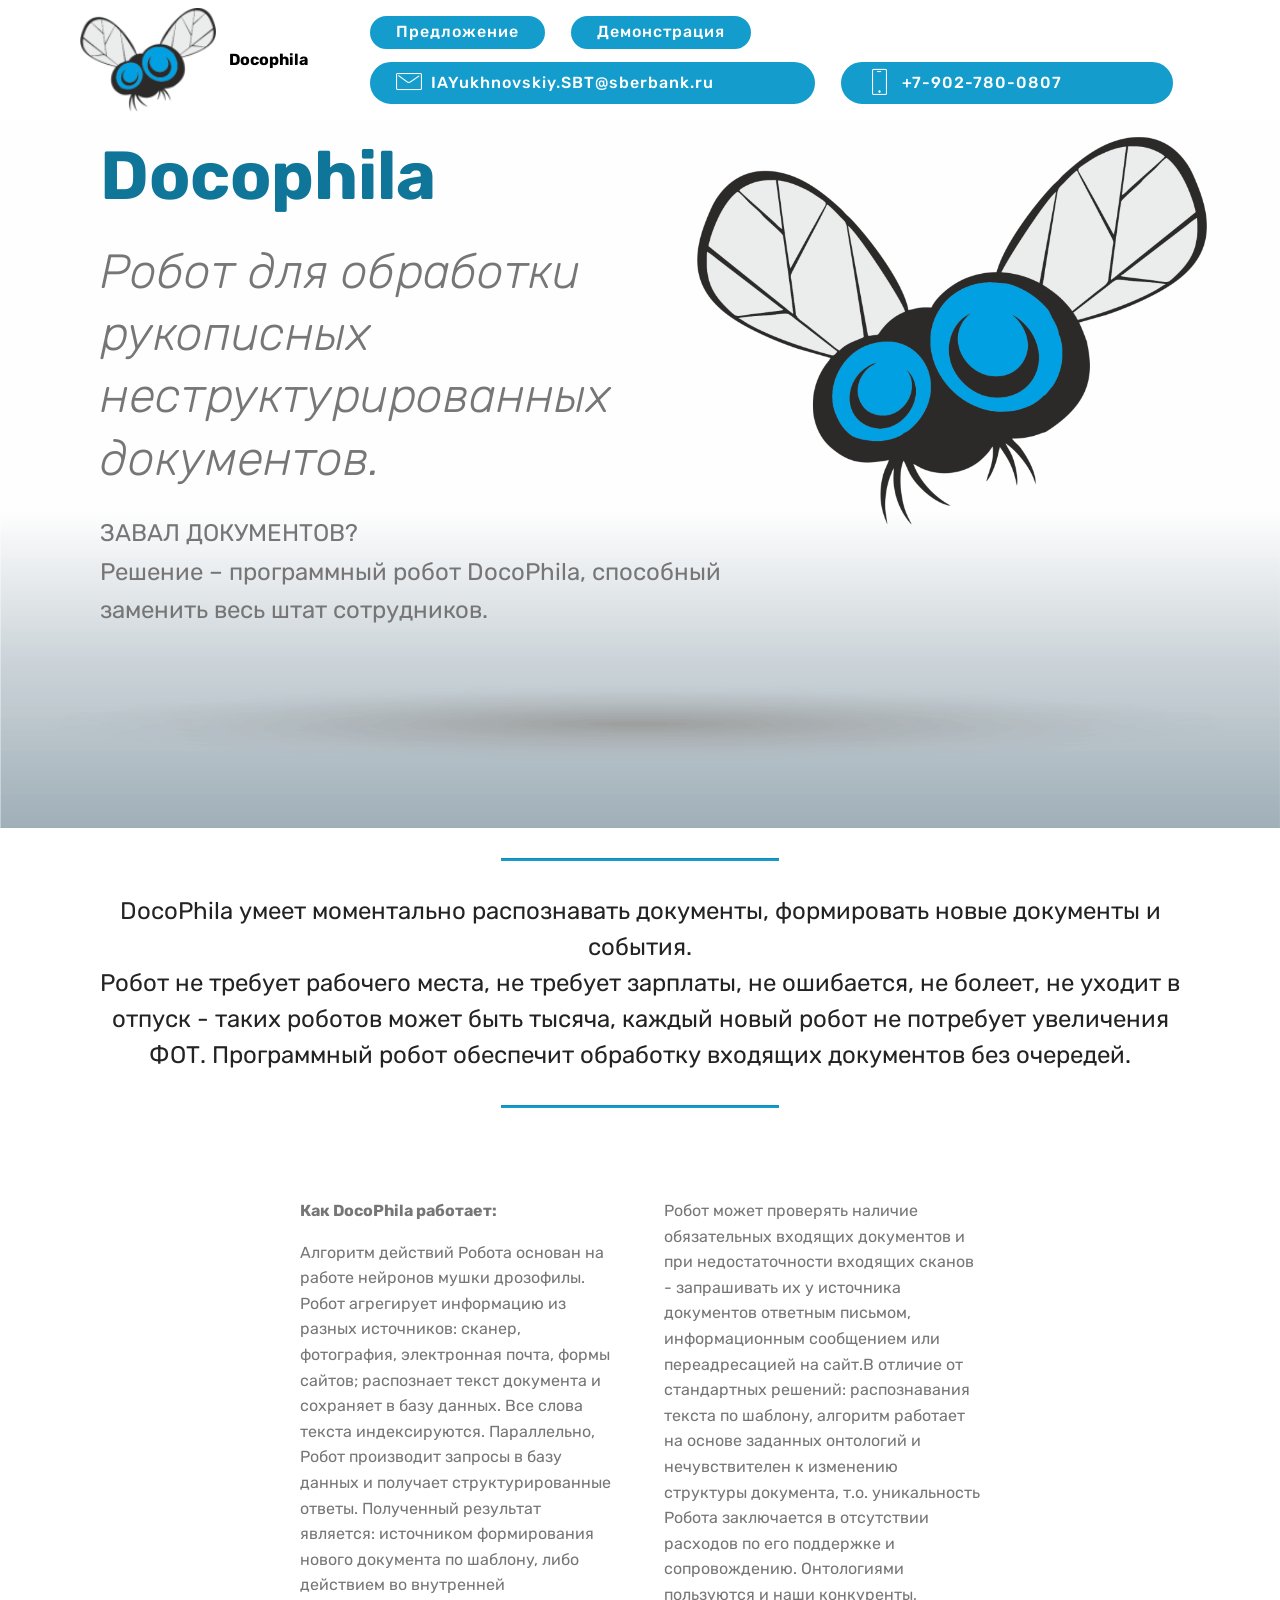
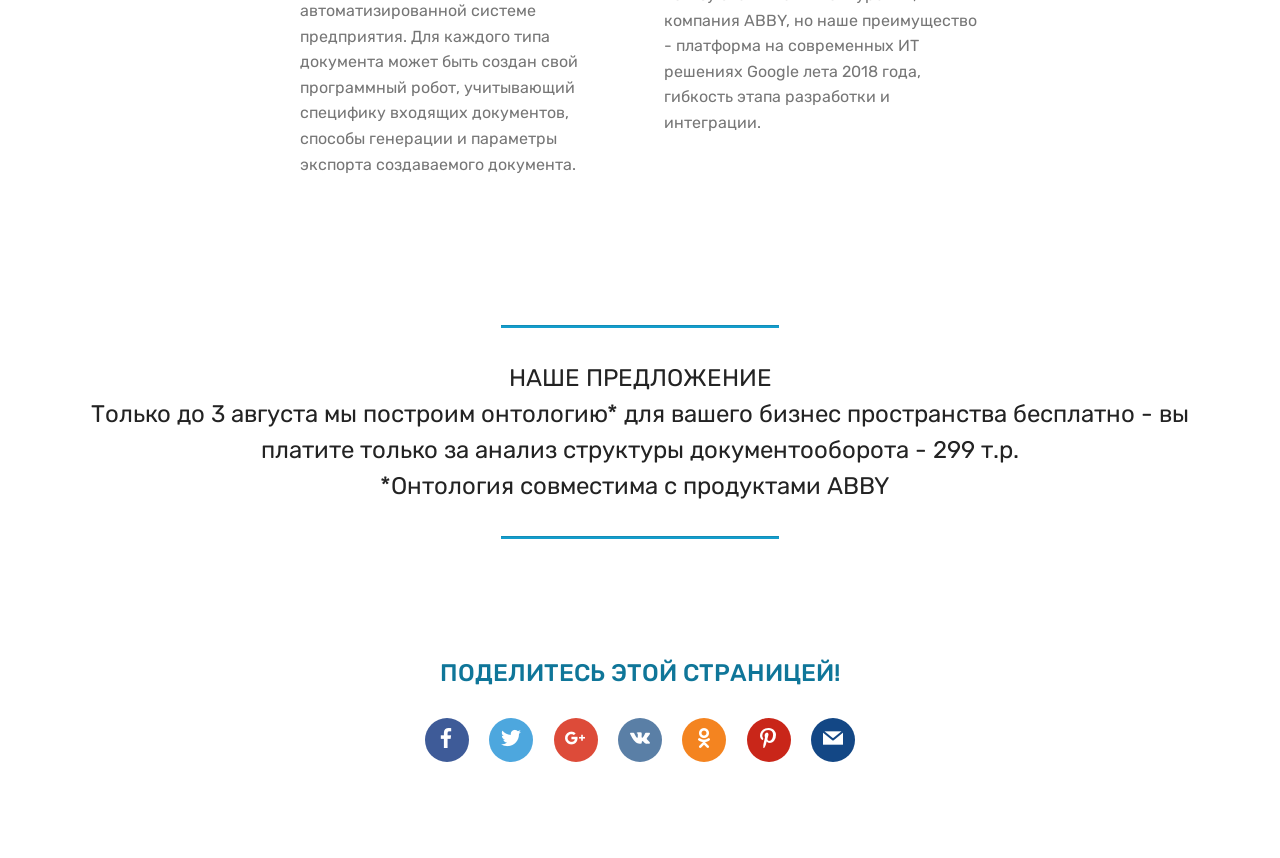
<file: docophila/site/target/classes/public/index.html>
<!DOCTYPE html>
<html >
<head>
  <!-- Site made with Mobirise Website Builder v4.7.2, https://mobirise.com -->
  <meta charset="UTF-8">
  <meta http-equiv="X-UA-Compatible" content="IE=edge">
  <meta name="generator" content="Mobirise v4.7.2, mobirise.com">
  <meta name="viewport" content="width=device-width, initial-scale=1, minimum-scale=1">
  <link rel="shortcut icon" href="assets/images/fly-128x105.png" type="image/x-icon">
  <meta name="description" content="">
  <title>docophila</title>
  <link rel="stylesheet" href="assets/web/assets/mobirise-icons/mobirise-icons.css">
  <link rel="stylesheet" href="assets/tether/tether.min.css">
  <link rel="stylesheet" href="assets/bootstrap/css/bootstrap.min.css">
  <link rel="stylesheet" href="assets/bootstrap/css/bootstrap-grid.min.css">
  <link rel="stylesheet" href="assets/bootstrap/css/bootstrap-reboot.min.css">
  <link rel="stylesheet" href="assets/socicon/css/styles.css">
  <link rel="stylesheet" href="assets/dropdown/css/style.css">
  <link rel="stylesheet" href="assets/theme/css/style.css">
  <link rel="stylesheet" href="assets/mobirise/css/mbr-additional.css" type="text/css">
  
  
  
</head>
<body>
  <section class="menu cid-qSGMUW7wk9" once="menu" id="menu2-k">

    

    <nav class="navbar navbar-expand beta-menu navbar-dropdown align-items-center navbar-fixed-top navbar-toggleable-sm">
        <button class="navbar-toggler navbar-toggler-right" type="button" data-toggle="collapse" data-target="#navbarSupportedContent" aria-controls="navbarSupportedContent" aria-expanded="false" aria-label="Toggle navigation">
            <div class="hamburger">
                <span></span>
                <span></span>
                <span></span>
                <span></span>
            </div>
        </button>
        <div class="menu-logo">
            <div class="navbar-brand">
                <span class="navbar-logo">
                    
                        <img src="assets/images/ico-122x93.png" alt="Mobirise" title="" style="height: 6.5rem;">
                    
                </span>
                <span class="navbar-caption-wrap"><a class="navbar-caption text-black display-4" href="http://docophila.ru">
                        Docophila</a></span>
            </div>
        </div>
        <div class="collapse navbar-collapse" id="navbarSupportedContent">
            
            <div class="navbar-buttons mbr-section-btn"><a class="btn btn-sm btn-primary display-4" href="offer.pdf">Предложение</a><a class="btn btn-sm btn-primary display-4" href="/upload.html">Демонстрация</a><a class="btn btn-sm btn-primary display-4" href="tel:+1-234-567-8901"><span class="mbri-letter mbr-iconfont mbr-iconfont-btn"></span>
                    
                    IAYukhnovskiy.SBT@sberbank.ru &nbsp; &nbsp; &nbsp; &nbsp; &nbsp; &nbsp; &nbsp;&nbsp;</a> <a class="btn btn-sm btn-primary display-4" href="tel:+1-234-567-8901">
                    <span class="btn-icon mbri-mobile mbr-iconfont mbr-iconfont-btn">
                    </span>
                    +7-902-780-0807 &nbsp; &nbsp; &nbsp; &nbsp; &nbsp; &nbsp; &nbsp; &nbsp;&nbsp;</a></div>
        </div>
    </nav>
</section>

<section class="engine"><a href="https://mobirise.me/u">bootstrap website templates</a></section><section class="header9 cid-qSGpdKxe6j mbr-parallax-background" id="header9-h">

    

    

    <div class="container">
        <div class="media-container-column mbr-white col-md-8">
            <h1 class="mbr-section-title align-left mbr-bold pb-3 mbr-fonts-style display-1">
                Docophila</h1>
            <h3 class="mbr-section-subtitle align-left mbr-light pb-3 mbr-fonts-style display-2">Робот для обработки рукописных
<div>неструктурированных документов.</div></h3>
            <p class="mbr-text align-left pb-3 mbr-fonts-style display-5">ЗАВАЛ ДОКУМЕНТОВ?
<br>Решение – программный робот DocoPhila, способный заменить весь штат сотрудников.
<br>
<br><br></p>
            
        </div>
    </div>

    
</section>

<section class="mbr-section article content9 cid-qSGLZ9MPCH" id="content9-i">
    
     

    <div class="container">
        <div class="inner-container" style="width: 100%;">
            <hr class="line" style="width: 25%;">
            <div class="section-text align-center mbr-fonts-style display-5">DocoPhila умеет моментально распознавать документы, формировать новые документы и события.<br>
                Робот не требует рабочего места, не требует зарплаты, не ошибается, не болеет, не уходит в отпуск - таких роботов может быть тысяча, каждый новый робот не потребует увеличения ФОТ. Программный робот обеспечит обработку входящих документов без очередей.
            </div>
            <hr class="line" style="width: 25%;">
        </div>
        </div>
</section>

<section class="mbr-section article content3 cid-qSH46M6JRX" id="content3-v">
      
     

    <div class="container">
        <div class="media-container-row">
            <div class="row col-12 col-md-8">
                <div class="col-12 col-md-6 pr-lg-4 mbr-text mbr-fonts-style display-7"><p><strong>Как DocoPhila работает: </strong></p><p> Алгоритм действий Робота основан на работе нейронов мушки дрозофилы. Робот агрегирует информацию из разных источников: сканер, фотография, электронная почта, формы сайтов; распознает текст документа и сохраняет в базу данных. Все слова текста индексируются. Параллельно, Робот производит запросы в базу данных и получает структурированные ответы. Полученный результат является: источником формирования нового документа по шаблону, либо действием во внутренней автоматизированной системе предприятия. Для каждого типа документа может быть создан свой программный робот, учитывающий специфику входящих документов, способы генерации и параметры экспорта создаваемого документа.  </p></div>
                <div class="col-12 col-md-6 pl-lg-4 mbr-text mbr-fonts-style display-7"><p>Робот может проверять наличие обязательных входящих документов и при недостаточности входящих сканов - запрашивать их у источника документов ответным письмом, информационным сообщением или переадресацией на сайт.В отличие от стандартных решений: распознавания текста по шаблону, алгоритм работает на основе заданных онтологий и нечувствителен к изменению структуры документа, т.о. уникальность Робота заключается в отсутствии расходов по его поддержке и сопровождению.
                    Онтологиями пользуются и наши конкуренты, компания ABBY, но наше преимущество - платформа на современных ИТ решениях Google лета 2018 года, гибкость этапа разработки и интеграции.
                </p><p><br></p><p>&nbsp;</p></div>
            </div>
        </div>
    </div>
</section>

<section class="mbr-section article content9 cid-qSGYdA7Hsz" id="content9-t">
    
     

    <div class="container">
        <div class="inner-container" style="width: 100%;">
            <hr class="line" style="width: 25%;">
            <div class="section-text align-center mbr-fonts-style display-5">НАШЕ ПРЕДЛОЖЕНИЕ 
<div>
</div><div>Только до 3 августа мы построим онтологию* для вашего бизнес пространства бесплатно - вы платите только за анализ структуры документооборота - 299 т.р.
</div><div>*Онтология совместима с продуктами ABBY &nbsp;</div></div>
            <hr class="line" style="width: 25%;">
        </div>
        </div>
</section>

<section class="cid-qSGUdto88v" id="social-buttons3-p">
    
    

    

    <div class="container">
        <div class="media-container-row">
            <div class="col-md-8 align-center">
                <h2 class="pb-3 mbr-section-title mbr-fonts-style display-5">
                    ПОДЕЛИТЕСЬ ЭТОЙ СТРАНИЦЕЙ!
                </h2>
                <div>
                    <div class="mbr-social-likes">
                        <span class="btn btn-social socicon-bg-facebook facebook mx-2" title="Поделиться в Facebook">
                            <i class="socicon socicon-facebook"></i>
                        </span>
                        <span class="btn btn-social twitter socicon-bg-twitter mx-2" title="Поделиться в Twitter">
                            <i class="socicon socicon-twitter"></i>
                        </span>
                        <span class="btn btn-social plusone socicon-bg-googleplus mx-2" title="Поделиться в Google+">
                            <i class="socicon socicon-googleplus"></i>
                        </span>
                        <span class="btn btn-social vkontakte socicon-bg-vkontakte mx-2" title="Поделиться в VK">
                            <i class="socicon socicon-vkontakte"></i>
                        </span>
                        <span class="btn btn-social odnoklassniki socicon-bg-odnoklassniki mx-2" title="Поделиться в OK">
                            <i class="socicon socicon-odnoklassniki"></i>
                        </span>
                        <span class="btn btn-social pinterest socicon-bg-pinterest mx-2" title="Поделиться в Pinterest">
                            <i class="socicon socicon-pinterest"></i>
                        </span>
                        <span class="btn btn-social mailru socicon-bg-mail mx-2" title="Поделиться в Mail.ru">
                            <i class="socicon socicon-mail"></i>
                        </span>
                    </div>
                </div>
            </div>
        </div>
    </div>
</section>


  <script src="assets/web/assets/jquery/jquery.min.js"></script>
  <script src="assets/popper/popper.min.js"></script>
  <script src="assets/tether/tether.min.js"></script>
  <script src="assets/bootstrap/js/bootstrap.min.js"></script>
  <script src="assets/smoothscroll/smooth-scroll.js"></script>
  <script src="assets/touchswipe/jquery.touch-swipe.min.js"></script>
  <script src="assets/parallax/jarallax.min.js"></script>
  <script src="assets/sociallikes/social-likes.js"></script>
  <script src="assets/dropdown/js/script.min.js"></script>
  <script src="assets/theme/js/script.js"></script>
  
  
</body>
</html>
</file>
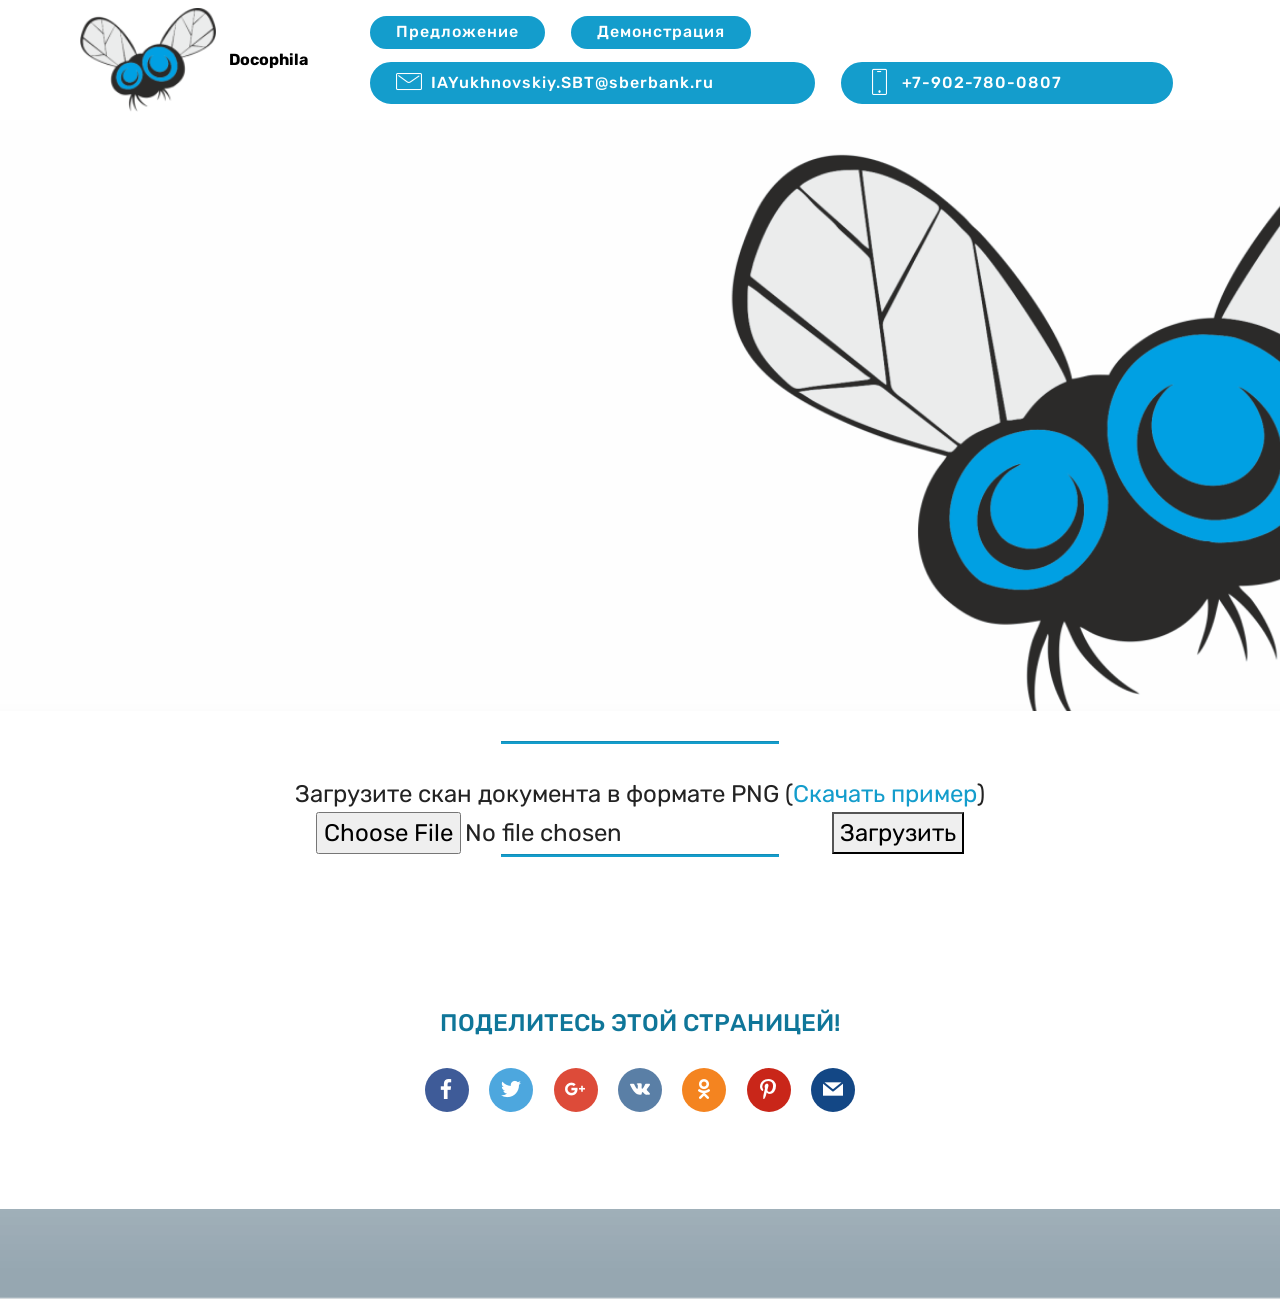
<file: docophila/site/target/classes/public/upload.html>
<!DOCTYPE html>
<html >
<head>
    <!-- Site made with Mobirise Website Builder v4.7.2, https://mobirise.com -->
    <meta charset="UTF-8">
    <meta http-equiv="X-UA-Compatible" content="IE=edge">
    <meta name="generator" content="Mobirise v4.7.2, mobirise.com">
    <meta name="viewport" content="width=device-width, initial-scale=1, minimum-scale=1">
    <link rel="shortcut icon" href="assets/images/fly-128x105.png" type="image/x-icon">
    <meta name="description" content="">
    <title>docophila</title>
    <link rel="stylesheet" href="assets/web/assets/mobirise-icons/mobirise-icons.css">
    <link rel="stylesheet" href="assets/tether/tether.min.css">
    <link rel="stylesheet" href="assets/bootstrap/css/bootstrap.min.css">
    <link rel="stylesheet" href="assets/bootstrap/css/bootstrap-grid.min.css">
    <link rel="stylesheet" href="assets/bootstrap/css/bootstrap-reboot.min.css">
    <link rel="stylesheet" href="assets/socicon/css/styles.css">
    <link rel="stylesheet" href="assets/dropdown/css/style.css">
    <link rel="stylesheet" href="assets/theme/css/style.css">
    <link rel="stylesheet" href="assets/mobirise/css/mbr-additional.css" type="text/css">



</head>
<body>
<section class="menu cid-qSGMUW7wk9" once="menu" id="menu2-k">



    <nav class="navbar navbar-expand beta-menu navbar-dropdown align-items-center navbar-fixed-top navbar-toggleable-sm">
        <button class="navbar-toggler navbar-toggler-right" type="button" data-toggle="collapse" data-target="#navbarSupportedContent" aria-controls="navbarSupportedContent" aria-expanded="false" aria-label="Toggle navigation">
            <div class="hamburger">
                <span></span>
                <span></span>
                <span></span>
                <span></span>
            </div>
        </button>
        <div class="menu-logo">
            <div class="navbar-brand">
                <span class="navbar-logo">

                        <img src="assets/images/ico-122x93.png" alt="Mobirise" title="" style="height: 6.5rem;">

                </span>
                <span class="navbar-caption-wrap"><a class="navbar-caption text-black display-4" href="http://docophila.ru">
                        Docophila</a></span>
            </div>
        </div>
        <div class="collapse navbar-collapse" id="navbarSupportedContent">

            <div class="navbar-buttons mbr-section-btn"><a class="btn btn-sm btn-primary display-4" href="offer.pdf">Предложение</a><a class="btn btn-sm btn-primary display-4" href="/upload.html">Демонстрация</a><a class="btn btn-sm btn-primary display-4" href="tel:+1-234-567-8901"><span class="mbri-letter mbr-iconfont mbr-iconfont-btn"></span>

                IAYukhnovskiy.SBT@sberbank.ru &nbsp; &nbsp; &nbsp; &nbsp; &nbsp; &nbsp; &nbsp;&nbsp;</a> <a class="btn btn-sm btn-primary display-4" href="tel:+1-234-567-8901">
                    <span class="btn-icon mbri-mobile mbr-iconfont mbr-iconfont-btn">
                    </span>
                +7-902-780-0807 &nbsp; &nbsp; &nbsp; &nbsp; &nbsp; &nbsp; &nbsp; &nbsp;&nbsp;</a></div>
        </div>
    </nav>
</section>

<section class="engine"><a href="https://mobirise.me/u">bootstrap website templates</a></section><section class="header9 cid-qSGpdKxe6j mbr-parallax-background" id="header9-h">

    <br><br><br><br><br><br><br><br><br><br><br><br><br><br><br><br><br><br><br><br><br><br><br><br>
<section class="mbr-section article content9 cid-qSGYdA7Hsz" id="content9-t">

    <div class="container">
        <div class="inner-container" style="width: 100%;">
            <hr class="line" style="width: 25%;">
            <div class="section-text align-center mbr-fonts-style display-5">Загрузите скан документа в формате PNG (<a href="/test1.png">Скачать пример</a>)
                <div>


                    <form action="/upload" enctype="multipart/form-data" method="POST">
                        <input id="file" name='uploaded_file' accept='.png' type="file"/>
                        <input type="submit" value="Загрузить"/>
                </form>


                </div>
            <hr class="line" style="width: 25%;">
        </div>
    </div>
</section>

<section class="cid-qSGUdto88v" id="social-buttons3-p">





    <div class="container">
        <div class="media-container-row">
            <div class="col-md-8 align-center">
                <h2 class="pb-3 mbr-section-title mbr-fonts-style display-5">
                    ПОДЕЛИТЕСЬ ЭТОЙ СТРАНИЦЕЙ!
                </h2>
                <div>
                    <div class="mbr-social-likes">
                        <span class="btn btn-social socicon-bg-facebook facebook mx-2" title="Поделиться в Facebook">
                            <i class="socicon socicon-facebook"></i>
                        </span>
                        <span class="btn btn-social twitter socicon-bg-twitter mx-2" title="Поделиться в Twitter">
                            <i class="socicon socicon-twitter"></i>
                        </span>
                        <span class="btn btn-social plusone socicon-bg-googleplus mx-2" title="Поделиться в Google+">
                            <i class="socicon socicon-googleplus"></i>
                        </span>
                        <span class="btn btn-social vkontakte socicon-bg-vkontakte mx-2" title="Поделиться в VK">
                            <i class="socicon socicon-vkontakte"></i>
                        </span>
                        <span class="btn btn-social odnoklassniki socicon-bg-odnoklassniki mx-2" title="Поделиться в OK">
                            <i class="socicon socicon-odnoklassniki"></i>
                        </span>
                        <span class="btn btn-social pinterest socicon-bg-pinterest mx-2" title="Поделиться в Pinterest">
                            <i class="socicon socicon-pinterest"></i>
                        </span>
                        <span class="btn btn-social mailru socicon-bg-mail mx-2" title="Поделиться в Mail.ru">
                            <i class="socicon socicon-mail"></i>
                        </span>
                    </div>
                </div>
            </div>
        </div>
    </div>
</section>


<script src="assets/web/assets/jquery/jquery.min.js"></script>
<script src="assets/popper/popper.min.js"></script>
<script src="assets/tether/tether.min.js"></script>
<script src="assets/bootstrap/js/bootstrap.min.js"></script>
<script src="assets/smoothscroll/smooth-scroll.js"></script>
<script src="assets/touchswipe/jquery.touch-swipe.min.js"></script>
<script src="assets/parallax/jarallax.min.js"></script>
<script src="assets/sociallikes/social-likes.js"></script>
<script src="assets/dropdown/js/script.min.js"></script>
<script src="assets/theme/js/script.js"></script>


</body>
</html>
</file>
<file: docophila/site/target/classes/public/assets/web/assets/mobirise-icons/mobirise-icons.css>
@font-face {
  font-family: 'MobiriseIcons';
  src:  url('mobirise-icons.eot?spat4u');
  src:  url('mobirise-icons.eot?spat4u#iefix') format('embedded-opentype'),
    url('mobirise-icons.ttf?spat4u') format('truetype'),
    url('mobirise-icons.woff?spat4u') format('woff'),
    url('mobirise-icons.svg?spat4u#MobiriseIcons') format('svg');
  font-weight: normal;
  font-style: normal;
}

[class^="mbri-"], [class*=" mbri-"] {
  /* use !important to prevent issues with browser extensions that change fonts */
  font-family: MobiriseIcons !important;
  speak: none;
  font-style: normal;
  font-weight: normal;
  font-variant: normal;
  text-transform: none;
  line-height: 1;

  /* Better Font Rendering =========== */
  -webkit-font-smoothing: antialiased;
  -moz-osx-font-smoothing: grayscale;
}

.mbri-add-submenu:before {
  content: "\e900";
}
.mbri-alert:before {
  content: "\e901";
}
.mbri-align-center:before {
  content: "\e902";
}
.mbri-align-justify:before {
  content: "\e903";
}
.mbri-align-left:before {
  content: "\e904";
}
.mbri-align-right:before {
  content: "\e905";
}
.mbri-android:before {
  content: "\e906";
}
.mbri-apple:before {
  content: "\e907";
}
.mbri-arrow-down:before {
  content: "\e908";
}
.mbri-arrow-next:before {
  content: "\e909";
}
.mbri-arrow-prev:before {
  content: "\e90a";
}
.mbri-arrow-up:before {
  content: "\e90b";
}
.mbri-bold:before {
  content: "\e90c";
}
.mbri-bookmark:before {
  content: "\e90d";
}
.mbri-bootstrap:before {
  content: "\e90e";
}
.mbri-briefcase:before {
  content: "\e90f";
}
.mbri-browse:before {
  content: "\e910";
}
.mbri-bulleted-list:before {
  content: "\e911";
}
.mbri-calendar:before {
  content: "\e912";
}
.mbri-camera:before {
  content: "\e913";
}
.mbri-cart-add:before {
  content: "\e914";
}
.mbri-cart-full:before {
  content: "\e915";
}
.mbri-cash:before {
  content: "\e916";
}
.mbri-change-style:before {
  content: "\e917";
}
.mbri-chat:before {
  content: "\e918";
}
.mbri-clock:before {
  content: "\e919";
}
.mbri-close:before {
  content: "\e91a";
}
.mbri-cloud:before {
  content: "\e91b";
}
.mbri-code:before {
  content: "\e91c";
}
.mbri-contact-form:before {
  content: "\e91d";
}
.mbri-credit-card:before {
  content: "\e91e";
}
.mbri-cursor-click:before {
  content: "\e91f";
}
.mbri-cust-feedback:before {
  content: "\e920";
}
.mbri-database:before {
  content: "\e921";
}
.mbri-delivery:before {
  content: "\e922";
}
.mbri-desktop:before {
  content: "\e923";
}
.mbri-devices:before {
  content: "\e924";
}
.mbri-down:before {
  content: "\e925";
}
.mbri-download:before {
  content: "\e989";
}
.mbri-drag-n-drop:before {
  content: "\e927";
}
.mbri-drag-n-drop2:before {
  content: "\e928";
}
.mbri-edit:before {
  content: "\e929";
}
.mbri-edit2:before {
  content: "\e92a";
}
.mbri-error:before {
  content: "\e92b";
}
.mbri-extension:before {
  content: "\e92c";
}
.mbri-features:before {
  content: "\e92d";
}
.mbri-file:before {
  content: "\e92e";
}
.mbri-flag:before {
  content: "\e92f";
}
.mbri-folder:before {
  content: "\e930";
}
.mbri-gift:before {
  content: "\e931";
}
.mbri-github:before {
  content: "\e932";
}
.mbri-globe:before {
  content: "\e933";
}
.mbri-globe-2:before {
  content: "\e934";
}
.mbri-growing-chart:before {
  content: "\e935";
}
.mbri-hearth:before {
  content: "\e936";
}
.mbri-help:before {
  content: "\e937";
}
.mbri-home:before {
  content: "\e938";
}
.mbri-hot-cup:before {
  content: "\e939";
}
.mbri-idea:before {
  content: "\e93a";
}
.mbri-image-gallery:before {
  content: "\e93b";
}
.mbri-image-slider:before {
  content: "\e93c";
}
.mbri-info:before {
  content: "\e93d";
}
.mbri-italic:before {
  content: "\e93e";
}
.mbri-key:before {
  content: "\e93f";
}
.mbri-laptop:before {
  content: "\e940";
}
.mbri-layers:before {
  content: "\e941";
}
.mbri-left-right:before {
  content: "\e942";
}
.mbri-left:before {
  content: "\e943";
}
.mbri-letter:before {
  content: "\e944";
}
.mbri-like:before {
  content: "\e945";
}
.mbri-link:before {
  content: "\e946";
}
.mbri-lock:before {
  content: "\e947";
}
.mbri-login:before {
  content: "\e948";
}
.mbri-logout:before {
  content: "\e949";
}
.mbri-magic-stick:before {
  content: "\e94a";
}
.mbri-map-pin:before {
  content: "\e94b";
}
.mbri-menu:before {
  content: "\e94c";
}
.mbri-mobile:before {
  content: "\e94d";
}
.mbri-mobile2:before {
  content: "\e94e";
}
.mbri-mobirise:before {
  content: "\e94f";
}
.mbri-more-horizontal:before {
  content: "\e950";
}
.mbri-more-vertical:before {
  content: "\e951";
}
.mbri-music:before {
  content: "\e952";
}
.mbri-new-file:before {
  content: "\e953";
}
.mbri-numbered-list:before {
  content: "\e954";
}
.mbri-opened-folder:before {
  content: "\e955";
}
.mbri-pages:before {
  content: "\e956";
}
.mbri-paper-plane:before {
  content: "\e957";
}
.mbri-paperclip:before {
  content: "\e958";
}
.mbri-photo:before {
  content: "\e959";
}
.mbri-photos:before {
  content: "\e95a";
}
.mbri-pin:before {
  content: "\e95b";
}
.mbri-play:before {
  content: "\e95c";
}
.mbri-plus:before {
  content: "\e95d";
}
.mbri-preview:before {
  content: "\e95e";
}
.mbri-print:before {
  content: "\e95f";
}
.mbri-protect:before {
  content: "\e960";
}
.mbri-question:before {
  content: "\e961";
}
.mbri-quote-left:before {
  content: "\e962";
}
.mbri-quote-right:before {
  content: "\e963";
}
.mbri-refresh:before {
  content: "\e964";
}
.mbri-responsive:before {
  content: "\e965";
}
.mbri-right:before {
  content: "\e966";
}
.mbri-rocket:before {
  content: "\e967";
}
.mbri-sad-face:before {
  content: "\e968";
}
.mbri-sale:before {
  content: "\e969";
}
.mbri-save:before {
  content: "\e96a";
}
.mbri-search:before {
  content: "\e96b";
}
.mbri-setting:before {
  content: "\e96c";
}
.mbri-setting2:before {
  content: "\e96d";
}
.mbri-setting3:before {
  content: "\e96e";
}
.mbri-share:before {
  content: "\e96f";
}
.mbri-shopping-bag:before {
  content: "\e970";
}
.mbri-shopping-basket:before {
  content: "\e971";
}
.mbri-shopping-cart:before {
  content: "\e972";
}
.mbri-sites:before {
  content: "\e973";
}
.mbri-smile-face:before {
  content: "\e974";
}
.mbri-speed:before {
  content: "\e975";
}
.mbri-star:before {
  content: "\e976";
}
.mbri-success:before {
  content: "\e977";
}
.mbri-sun:before {
  content: "\e978";
}
.mbri-sun2:before {
  content: "\e979";
}
.mbri-tablet:before {
  content: "\e97a";
}
.mbri-tablet-vertical:before {
  content: "\e97b";
}
.mbri-target:before {
  content: "\e97c";
}
.mbri-timer:before {
  content: "\e97d";
}
.mbri-to-ftp:before {
  content: "\e97e";
}
.mbri-to-local-drive:before {
  content: "\e97f";
}
.mbri-touch-swipe:before {
  content: "\e980";
}
.mbri-touch:before {
  content: "\e981";
}
.mbri-trash:before {
  content: "\e982";
}
.mbri-underline:before {
  content: "\e983";
}
.mbri-unlink:before {
  content: "\e984";
}
.mbri-unlock:before {
  content: "\e985";
}
.mbri-up-down:before {
  content: "\e986";
}
.mbri-up:before {
  content: "\e987";
}
.mbri-update:before {
  content: "\e988";
}
.mbri-upload:before {
 content: "\e926"; 
}
.mbri-user:before {
  content: "\e98a";
}
.mbri-user2:before {
  content: "\e98b";
}
.mbri-users:before {
  content: "\e98c";
}
.mbri-video:before {
  content: "\e98d";
}
.mbri-video-play:before {
  content: "\e98e";
}
.mbri-watch:before {
  content: "\e98f";
}
.mbri-website-theme:before {
  content: "\e990";
}
.mbri-wifi:before {
  content: "\e991";
}
.mbri-windows:before {
  content: "\e992";
}
.mbri-zoom-out:before {
  content: "\e993";
}
.mbri-redo:before {
  content: "\e994";
}
.mbri-undo:before {
  content: "\e995";
}
</file>
<file: docophila/site/target/classes/public/assets/socicon/css/styles.css>
@charset "UTF-8";

@font-face {
  font-family: "socicon";
  src:url("../fonts/socicon.eot");
  src:url("../fonts/socicon.eot?#iefix") format("embedded-opentype"),
    url("../fonts/socicon.woff") format("woff"),
    url("../fonts/socicon.ttf") format("truetype"),
    url("../fonts/socicon.svg#socicon") format("svg");
  font-weight: normal;
  font-style: normal;

}

[data-icon]:before {
  font-family: "socicon" !important;
  content: attr(data-icon);
  font-style: normal !important;
  font-weight: normal !important;
  font-variant: normal !important;
  text-transform: none !important;
  speak: none;
  line-height: 1;
  -webkit-font-smoothing: antialiased;
  -moz-osx-font-smoothing: grayscale;
}

[class^="socicon-"]:before,
[class*=" socicon-"]:before {
  font-family: "socicon" !important;
  font-style: normal !important;
  font-weight: normal !important;
  font-variant: normal !important;
  text-transform: none !important;
  speak: none;
  line-height: 1;
  -webkit-font-smoothing: antialiased;
  -moz-osx-font-smoothing: grayscale;
}

.socicon-modelmayhem:before {
  content: "\e000";
}
.socicon-mixcloud:before {
  content: "\e001";
}
.socicon-drupal:before {
  content: "\e002";
}
.socicon-swarm:before {
  content: "\e003";
}
.socicon-istock:before {
  content: "\e004";
}
.socicon-yammer:before {
  content: "\e005";
}
.socicon-ello:before {
  content: "\e006";
}
.socicon-stackoverflow:before {
  content: "\e007";
}
.socicon-persona:before {
  content: "\e008";
}
.socicon-triplej:before {
  content: "\e009";
}
.socicon-houzz:before {
  content: "\e00a";
}
.socicon-rss:before {
  content: "\e00b";
}
.socicon-paypal:before {
  content: "\e00c";
}
.socicon-odnoklassniki:before {
  content: "\e00d";
}
.socicon-airbnb:before {
  content: "\e00e";
}
.socicon-periscope:before {
  content: "\e00f";
}
.socicon-outlook:before {
  content: "\e010";
}
.socicon-coderwall:before {
  content: "\e011";
}
.socicon-tripadvisor:before {
  content: "\e012";
}
.socicon-appnet:before {
  content: "\e013";
}
.socicon-goodreads:before {
  content: "\e014";
}
.socicon-tripit:before {
  content: "\e015";
}
.socicon-lanyrd:before {
  content: "\e016";
}
.socicon-slideshare:before {
  content: "\e017";
}
.socicon-buffer:before {
  content: "\e018";
}
.socicon-disqus:before {
  content: "\e019";
}
.socicon-vkontakte:before {
  content: "\e01a";
}
.socicon-whatsapp:before {
  content: "\e01b";
}
.socicon-patreon:before {
  content: "\e01c";
}
.socicon-storehouse:before {
  content: "\e01d";
}
.socicon-pocket:before {
  content: "\e01e";
}
.socicon-mail:before {
  content: "\e01f";
}
.socicon-blogger:before {
  content: "\e020";
}
.socicon-technorati:before {
  content: "\e021";
}
.socicon-reddit:before {
  content: "\e022";
}
.socicon-dribbble:before {
  content: "\e023";
}
.socicon-stumbleupon:before {
  content: "\e024";
}
.socicon-digg:before {
  content: "\e025";
}
.socicon-envato:before {
  content: "\e026";
}
.socicon-behance:before {
  content: "\e027";
}
.socicon-delicious:before {
  content: "\e028";
}
.socicon-deviantart:before {
  content: "\e029";
}
.socicon-forrst:before {
  content: "\e02a";
}
.socicon-play:before {
  content: "\e02b";
}
.socicon-zerply:before {
  content: "\e02c";
}
.socicon-wikipedia:before {
  content: "\e02d";
}
.socicon-apple:before {
  content: "\e02e";
}
.socicon-flattr:before {
  content: "\e02f";
}
.socicon-github:before {
  content: "\e030";
}
.socicon-renren:before {
  content: "\e031";
}
.socicon-friendfeed:before {
  content: "\e032";
}
.socicon-newsvine:before {
  content: "\e033";
}
.socicon-identica:before {
  content: "\e034";
}
.socicon-bebo:before {
  content: "\e035";
}
.socicon-zynga:before {
  content: "\e036";
}
.socicon-steam:before {
  content: "\e037";
}
.socicon-xbox:before {
  content: "\e038";
}
.socicon-windows:before {
  content: "\e039";
}
.socicon-qq:before {
  content: "\e03a";
}
.socicon-douban:before {
  content: "\e03b";
}
.socicon-meetup:before {
  content: "\e03c";
}
.socicon-playstation:before {
  content: "\e03d";
}
.socicon-android:before {
  content: "\e03e";
}
.socicon-snapchat:before {
  content: "\e03f";
}
.socicon-twitter:before {
  content: "\e040";
}
.socicon-facebook:before {
  content: "\e041";
}
.socicon-googleplus:before {
  content: "\e042";
}
.socicon-pinterest:before {
  content: "\e043";
}
.socicon-foursquare:before {
  content: "\e044";
}
.socicon-yahoo:before {
  content: "\e045";
}
.socicon-skype:before {
  content: "\e046";
}
.socicon-yelp:before {
  content: "\e047";
}
.socicon-feedburner:before {
  content: "\e048";
}
.socicon-linkedin:before {
  content: "\e049";
}
.socicon-viadeo:before {
  content: "\e04a";
}
.socicon-xing:before {
  content: "\e04b";
}
.socicon-myspace:before {
  content: "\e04c";
}
.socicon-soundcloud:before {
  content: "\e04d";
}
.socicon-spotify:before {
  content: "\e04e";
}
.socicon-grooveshark:before {
  content: "\e04f";
}
.socicon-lastfm:before {
  content: "\e050";
}
.socicon-youtube:before {
  content: "\e051";
}
.socicon-vimeo:before {
  content: "\e052";
}
.socicon-dailymotion:before {
  content: "\e053";
}
.socicon-vine:before {
  content: "\e054";
}
.socicon-flickr:before {
  content: "\e055";
}
.socicon-500px:before {
  content: "\e056";
}
.socicon-wordpress:before {
  content: "\e058";
}
.socicon-tumblr:before {
  content: "\e059";
}
.socicon-twitch:before {
  content: "\e05a";
}
.socicon-8tracks:before {
  content: "\e05b";
}
.socicon-amazon:before {
  content: "\e05c";
}
.socicon-icq:before {
  content: "\e05d";
}
.socicon-smugmug:before {
  content: "\e05e";
}
.socicon-ravelry:before {
  content: "\e05f";
}
.socicon-weibo:before {
  content: "\e060";
}
.socicon-baidu:before {
  content: "\e061";
}
.socicon-angellist:before {
  content: "\e062";
}
.socicon-ebay:before {
  content: "\e063";
}
.socicon-imdb:before {
  content: "\e064";
}
.socicon-stayfriends:before {
  content: "\e065";
}
.socicon-residentadvisor:before {
  content: "\e066";
}
.socicon-google:before {
  content: "\e067";
}
.socicon-yandex:before {
  content: "\e068";
}
.socicon-sharethis:before {
  content: "\e069";
}
.socicon-bandcamp:before {
  content: "\e06a";
}
.socicon-itunes:before {
  content: "\e06b";
}
.socicon-deezer:before {
  content: "\e06c";
}
.socicon-telegram:before {
  content: "\e06e";
}
.socicon-openid:before {
  content: "\e06f";
}
.socicon-amplement:before {
  content: "\e070";
}
.socicon-viber:before {
  content: "\e071";
}
.socicon-zomato:before {
  content: "\e072";
}
.socicon-draugiem:before {
  content: "\e074";
}
.socicon-endomodo:before {
  content: "\e075";
}
.socicon-filmweb:before {
  content: "\e076";
}
.socicon-stackexchange:before {
  content: "\e077";
}
.socicon-wykop:before {
  content: "\e078";
}
.socicon-teamspeak:before {
  content: "\e079";
}
.socicon-teamviewer:before {
  content: "\e07a";
}
.socicon-ventrilo:before {
  content: "\e07b";
}
.socicon-younow:before {
  content: "\e07c";
}
.socicon-raidcall:before {
  content: "\e07d";
}
.socicon-mumble:before {
  content: "\e07e";
}
.socicon-medium:before {
  content: "\e06d";
}
.socicon-bebee:before {
  content: "\e07f";
}
.socicon-hitbox:before {
  content: "\e080";
}
.socicon-reverbnation:before {
  content: "\e081";
}
.socicon-formulr:before {
  content: "\e082";
}
.socicon-instagram:before {
  content: "\e057";
}
.socicon-battlenet:before {
  content: "\e083";
}
.socicon-chrome:before {
  content: "\e084";
}
.socicon-discord:before {
  content: "\e086";
}
.socicon-issuu:before {
  content: "\e087";
}
.socicon-macos:before {
  content: "\e088";
}
.socicon-firefox:before {
  content: "\e089";
}
.socicon-opera:before {
  content: "\e08d";
}
.socicon-keybase:before {
  content: "\e090";
}
.socicon-alliance:before {
  content: "\e091";
}
.socicon-livejournal:before {
  content: "\e092";
}
.socicon-googlephotos:before {
  content: "\e093";
}
.socicon-horde:before {
  content: "\e094";
}
.socicon-etsy:before {
  content: "\e095";
}
.socicon-zapier:before {
  content: "\e096";
}
.socicon-google-scholar:before {
  content: "\e097";
}
.socicon-researchgate:before {
  content: "\e098";
}
.socicon-wechat:before {
  content: "\e099";
}
.socicon-strava:before {
  content: "\e09a";
}
.socicon-line:before {
  content: "\e09b";
}
.socicon-lyft:before {
  content: "\e09c";
}
.socicon-uber:before {
  content: "\e09d";
}
.socicon-songkick:before {
  content: "\e09e";
}
.socicon-viewbug:before {
  content: "\e09f";
}
.socicon-googlegroups:before {
  content: "\e0a0";
}
.socicon-quora:before {
  content: "\e073";
}
.socicon-diablo:before {
  content: "\e085";
}
.socicon-blizzard:before {
  content: "\e0a1";
}
.socicon-hearthstone:before {
  content: "\e08b";
}
.socicon-heroes:before {
  content: "\e08a";
}
.socicon-overwatch:before {
  content: "\e08c";
}
.socicon-warcraft:before {
  content: "\e08e";
}
.socicon-starcraft:before {
  content: "\e08f";
}
.socicon-beam:before {
  content: "\e0a2";
}
.socicon-curse:before {
  content: "\e0a3";
}
.socicon-player:before {
  content: "\e0a4";
}
.socicon-streamjar:before {
  content: "\e0a5";
}
.socicon-nintendo:before {
  content: "\e0a6";
}
.socicon-hellocoton:before {
  content: "\e0a7";
}
</file>
<file: docophila/site/target/classes/public/assets/dropdown/css/style.css>
.navbar-dropdown {
  left: 0;
  padding: 0;
  position: absolute;
  right: 0;
  top: 0;
  transition: all 0.45s ease;
  z-index: 1030;
  background: #282828; }
  .navbar-dropdown .navbar-logo {
    margin-right: 0.8rem;
    transition: margin 0.3s ease-in-out;
    vertical-align: middle; }
    .navbar-dropdown .navbar-logo img {
      height: 3.125rem;
      transition: all 0.3s ease-in-out; }
    .navbar-dropdown .navbar-logo.mbr-iconfont {
      font-size: 3.125rem;
      line-height: 3.125rem; }
  .navbar-dropdown .navbar-caption {
    font-weight: 700;
    white-space: normal;
    vertical-align: -4px;
    line-height: 3.125rem !important; }
    .navbar-dropdown .navbar-caption, .navbar-dropdown .navbar-caption:hover {
      color: inherit;
      text-decoration: none; }
  .navbar-dropdown .mbr-iconfont + .navbar-caption {
    vertical-align: -1px; }
  .navbar-dropdown.navbar-fixed-top {
    position: fixed; }
  .navbar-dropdown .navbar-brand span {
    vertical-align: -4px; }
  .navbar-dropdown.bg-color.transparent {
    background: none; }
  .navbar-dropdown.navbar-short .navbar-brand {
    padding: 0.625rem 0; }
    .navbar-dropdown.navbar-short .navbar-brand span {
      vertical-align: -1px; }
  .navbar-dropdown.navbar-short .navbar-caption {
    line-height: 2.375rem !important;
    vertical-align: -2px; }
  .navbar-dropdown.navbar-short .navbar-logo {
    margin-right: 0.5rem; }
    .navbar-dropdown.navbar-short .navbar-logo img {
      height: 2.375rem; }
    .navbar-dropdown.navbar-short .navbar-logo.mbr-iconfont {
      font-size: 2.375rem;
      line-height: 2.375rem; }
  .navbar-dropdown.navbar-short .mbr-table-cell {
    height: 3.625rem; }
  .navbar-dropdown .navbar-close {
    left: 0.6875rem;
    position: fixed;
    top: 0.75rem;
    z-index: 1000; }
  .navbar-dropdown .hamburger-icon {
    content: "";
    display: inline-block;
    vertical-align: middle;
    width: 16px;
    -webkit-box-shadow: 0 -6px 0 1px #282828,0 0 0 1px #282828,0 6px 0 1px #282828;
    -moz-box-shadow: 0 -6px 0 1px #282828,0 0 0 1px #282828,0 6px 0 1px #282828;
    box-shadow: 0 -6px 0 1px #282828,0 0 0 1px #282828,0 6px 0 1px #282828; }

.dropdown-menu .dropdown-toggle[data-toggle="dropdown-submenu"]::after {
  border-bottom: 0.35em solid transparent;
  border-left: 0.35em solid;
  border-right: 0;
  border-top: 0.35em solid transparent;
  margin-left: 0.3rem; }

.dropdown-menu .dropdown-item:focus {
  outline: 0; }

.nav-dropdown {
  font-size: 0.75rem;
  font-weight: 500;
  height: auto !important; }
  .nav-dropdown .nav-btn {
    padding-left: 1rem; }
  .nav-dropdown .link {
    margin: .667em 1.667em;
    font-weight: 500;
    padding: 0;
    transition: color .2s ease-in-out; }
    .nav-dropdown .link.dropdown-toggle {
      margin-right: 2.583em; }
      .nav-dropdown .link.dropdown-toggle::after {
        margin-left: .25rem;
        border-top: 0.35em solid;
        border-right: 0.35em solid transparent;
        border-left: 0.35em solid transparent;
        border-bottom: 0; }
      .nav-dropdown .link.dropdown-toggle[aria-expanded="true"] {
        margin: 0;
        padding: 0.667em 3.263em  0.667em 1.667em; }
  .nav-dropdown .link::after,
  .nav-dropdown .dropdown-item::after {
    color: inherit; }
  .nav-dropdown .btn {
    font-size: 0.75rem;
    font-weight: 700;
    letter-spacing: 0;
    margin-bottom: 0;
    padding-left: 1.25rem;
    padding-right: 1.25rem; }
  .nav-dropdown .dropdown-menu {
    border-radius: 0;
    border: 0;
    left: 0;
    margin: 0;
    padding-bottom: 1.25rem;
    padding-top: 1.25rem;
    position: relative; }
  .nav-dropdown .dropdown-submenu {
    margin-left: 0.125rem;
    top: 0; }
  .nav-dropdown .dropdown-item {
    font-weight: 500;
    line-height: 2;
    padding: 0.3846em 4.615em 0.3846em 1.5385em;
    position: relative;
    transition: color .2s ease-in-out, background-color .2s ease-in-out; }
    .nav-dropdown .dropdown-item::after {
      margin-top: -0.3077em;
      position: absolute;
      right: 1.1538em;
      top: 50%; }
    .nav-dropdown .dropdown-item:focus, .nav-dropdown .dropdown-item:hover {
      background: none; }

@media (max-width: 767px) {
  .nav-dropdown.navbar-toggleable-sm {
    bottom: 0;
    display: none;
    left: 0;
    overflow-x: hidden;
    position: fixed;
    top: 0;
    transform: translateX(-100%);
    -ms-transform: translateX(-100%);
    -webkit-transform: translateX(-100%);
    width: 18.75rem;
    z-index: 999; } }
.nav-dropdown.navbar-toggleable-xl {
  bottom: 0;
  display: none;
  left: 0;
  overflow-x: hidden;
  position: fixed;
  top: 0;
  transform: translateX(-100%);
  -ms-transform: translateX(-100%);
  -webkit-transform: translateX(-100%);
  width: 18.75rem;
  z-index: 999; }

.nav-dropdown-sm {
  display: block !important;
  overflow-x: hidden;
  overflow: auto;
  padding-top: 3.875rem; }
  .nav-dropdown-sm::after {
    content: "";
    display: block;
    height: 3rem;
    width: 100%; }
  .nav-dropdown-sm.collapse.in ~ .navbar-close {
    display: block !important; }
  .nav-dropdown-sm.collapsing, .nav-dropdown-sm.collapse.in {
    transform: translateX(0);
    -ms-transform: translateX(0);
    -webkit-transform: translateX(0);
    transition: all 0.25s ease-out;
    -webkit-transition: all 0.25s ease-out;
    background: #282828; }
  .nav-dropdown-sm.collapsing[aria-expanded="false"] {
    transform: translateX(-100%);
    -ms-transform: translateX(-100%);
    -webkit-transform: translateX(-100%); }
  .nav-dropdown-sm .nav-item {
    display: block;
    margin-left: 0 !important;
    padding-left: 0; }
  .nav-dropdown-sm .link,
  .nav-dropdown-sm .dropdown-item {
    border-top: 1px dotted rgba(255, 255, 255, 0.1);
    font-size: 0.8125rem;
    line-height: 1.6;
    margin: 0 !important;
    padding: 0.875rem 2.4rem 0.875rem 1.5625rem !important;
    position: relative;
    white-space: normal; }
    .nav-dropdown-sm .link:focus, .nav-dropdown-sm .link:hover,
    .nav-dropdown-sm .dropdown-item:focus,
    .nav-dropdown-sm .dropdown-item:hover {
      background: rgba(0, 0, 0, 0.2) !important;
      color: #c0a375; }
  .nav-dropdown-sm .nav-btn {
    position: relative;
    padding: 1.5625rem 1.5625rem 0 1.5625rem; }
    .nav-dropdown-sm .nav-btn::before {
      border-top: 1px dotted rgba(255, 255, 255, 0.1);
      content: "";
      left: 0;
      position: absolute;
      top: 0;
      width: 100%; }
    .nav-dropdown-sm .nav-btn + .nav-btn {
      padding-top: 0.625rem; }
      .nav-dropdown-sm .nav-btn + .nav-btn::before {
        display: none; }
  .nav-dropdown-sm .btn {
    padding: 0.625rem 0; }
  .nav-dropdown-sm .dropdown-toggle[data-toggle="dropdown-submenu"]::after {
    margin-left: .25rem;
    border-top: 0.35em solid;
    border-right: 0.35em solid transparent;
    border-left: 0.35em solid transparent;
    border-bottom: 0; }
  .nav-dropdown-sm .dropdown-toggle[data-toggle="dropdown-submenu"][aria-expanded="true"]::after {
    border-top: 0;
    border-right: 0.35em solid transparent;
    border-left: 0.35em solid transparent;
    border-bottom: 0.35em solid; }
  .nav-dropdown-sm .dropdown-menu {
    margin: 0;
    padding: 0;
    position: relative;
    top: 0;
    left: 0;
    width: 100%;
    border: 0;
    float: none;
    border-radius: 0;
    background: none; }
  .nav-dropdown-sm .dropdown-submenu {
    left: 100%;
    margin-left: 0.125rem;
    margin-top: -1.25rem;
    top: 0; }

.navbar-toggleable-sm .nav-dropdown .dropdown-menu {
  position: absolute; }

.navbar-toggleable-sm .nav-dropdown .dropdown-submenu {
  left: 100%;
  margin-left: 0.125rem;
  margin-top: -1.25rem;
  top: 0; }

.navbar-toggleable-sm.opened .nav-dropdown .dropdown-menu {
  position: relative; }

.navbar-toggleable-sm.opened .nav-dropdown .dropdown-submenu {
  left: 0;
  margin-left: 00rem;
  margin-top: 0rem;
  top: 0; }

.is-builder .nav-dropdown.collapsing {
  transition: none !important; }

/*# sourceMappingURL=style.css.map */
</file>
<file: docophila/site/target/classes/public/assets/theme/css/style.css>
/*!
 * Mobirise v4 theme (https://mobirise.com/)
 * Copyright 2017 Mobirise
 */
section {
  background-color: #eeeeee; }

section,
.container,
.container-fluid {
  position: relative;
  word-wrap: break-word; }

a.mbr-iconfont:hover {
  text-decoration: none; }

.article .lead p, .article .lead ul, .article .lead ol, .article .lead pre, .article .lead blockquote {
  margin-bottom: 0; }

a {
  font-style: normal;
  font-weight: 400;
  cursor: pointer; }
  a, a:hover {
    text-decoration: none; }

figure {
  margin-bottom: 0; }

body {
  color: #232323; }

h1, h2, h3, h4, h5, h6,
.h1, .h2, .h3, .h4, .h5, .h6,
.display-1, .display-2, .display-3, .display-4 {
  line-height: 1;
  word-break: break-word;
  word-wrap: break-word; }

b, strong {
  font-weight: bold; }

blockquote {
  padding: 10px 0 10px 20px;
  position: relative;
  border-left: 2px solid;
  border-color: #ff3366; }

input:-webkit-autofill, input:-webkit-autofill:hover, input:-webkit-autofill:focus, input:-webkit-autofill:active {
  transition-delay: 9999s;
  transition-property: background-color, color; }

textarea[type="hidden"] {
  display: none; }

body {
  position: relative; }

section {
  background-position: 50% 50%;
  background-repeat: no-repeat;
  background-size: cover; }
  section .mbr-background-video,
  section .mbr-background-video-preview {
    position: absolute;
    bottom: 0;
    left: 0;
    right: 0;
    top: 0; }

.hidden {
  visibility: hidden; }

.mbr-z-index20 {
  z-index: 20; }

/*! Base colors */
.mbr-white {
  color: #ffffff; }

.mbr-black {
  color: #000000; }

.mbr-bg-white {
  background-color: #ffffff; }

.mbr-bg-black {
  background-color: #000000; }

/*! Text-aligns */
.align-left {
  text-align: left; }

.align-center {
  text-align: center; }

.align-right {
  text-align: right; }

@media (max-width: 767px) {
  .align-left, .align-center, .align-right, .mbr-section-btn, .mbr-section-title {
    text-align: center; } }
/*! Font-weight  */
.mbr-light {
  font-weight: 300; }

.mbr-regular {
  font-weight: 400; }

.mbr-semibold {
  font-weight: 500; }

.mbr-bold {
  font-weight: 700; }

/*! Media  */
.media-size-item {
  -webkit-flex: 1 1 auto;
  -moz-flex: 1 1 auto;
  -ms-flex: 1 1 auto;
  -o-flex: 1 1 auto;
  flex: 1 1 auto; }

.media-content {
  -webkit-flex-basis: 100%;
  flex-basis: 100%; }

.media-container-row {
  display: -ms-flexbox;
  display: -webkit-flex;
  display: flex;
  -webkit-flex-direction: row;
  -ms-flex-direction: row;
  flex-direction: row;
  -webkit-flex-wrap: wrap;
  -ms-flex-wrap: wrap;
  flex-wrap: wrap;
  -webkit-justify-content: center;
  -ms-flex-pack: center;
  justify-content: center;
  -webkit-align-content: center;
  -ms-flex-line-pack: center;
  align-content: center;
  -webkit-align-items: start;
  -ms-flex-align: start;
  align-items: start; }
  .media-container-row .media-size-item {
    width: 400px; }

.media-container-column {
  display: -ms-flexbox;
  display: -webkit-flex;
  display: flex;
  -webkit-flex-direction: column;
  -ms-flex-direction: column;
  flex-direction: column;
  -webkit-flex-wrap: wrap;
  -ms-flex-wrap: wrap;
  flex-wrap: wrap;
  -webkit-justify-content: center;
  -ms-flex-pack: center;
  justify-content: center;
  -webkit-align-content: center;
  -ms-flex-line-pack: center;
  align-content: center;
  -webkit-align-items: stretch;
  -ms-flex-align: stretch;
  align-items: stretch; }
  .media-container-column > * {
    width: 100%; }

@media (min-width: 992px) {
  .media-container-row {
    -webkit-flex-wrap: nowrap;
    -ms-flex-wrap: nowrap;
    flex-wrap: nowrap; } }
figure {
  overflow: hidden; }

figure[mbr-media-size] {
  transition: width 0.1s; }

.mbr-figure img, .mbr-figure iframe {
  display: block;
  width: 100%; }

.card {
  background-color: transparent;
  border: none; }

.card-img {
  text-align: center;
  flex-shrink: 0; }

.media {
  max-width: 100%;
  margin: 0 auto; }

.mbr-figure {
  -ms-flex-item-align: center;
  -ms-grid-row-align: center;
  -webkit-align-self: center;
  align-self: center; }

.media-container > div {
  max-width: 100%; }

.mbr-figure img, .card-img img {
  width: 100%; }

@media (max-width: 991px) {
  .media-size-item {
    width: auto !important; }

  .media {
    width: auto; }

  .mbr-figure {
    width: 100% !important; } }
/*! Buttons */
.mbr-section-btn {
  margin-left: -.25rem;
  margin-right: -.25rem;
  font-size: 0; }

nav .mbr-section-btn {
  margin-left: 0rem;
  margin-right: 0rem; }

/*! Btn icon margin */
.btn .mbr-iconfont, .btn.btn-sm .mbr-iconfont {
  cursor: pointer;
  margin-right: 0.5rem; }

.btn.btn-md .mbr-iconfont, .btn.btn-md .mbr-iconfont {
  margin-right: 0.8rem; }

.mbr-regular {
  font-weight: 400; }

.mbr-semibold {
  font-weight: 500; }

.mbr-bold {
  font-weight: 700; }

[type="submit"] {
  -webkit-appearance: none; }

/*! Full-screen */
.mbr-fullscreen .mbr-overlay {
  min-height: 100vh; }

.mbr-fullscreen {
  display: flex;
  display: -webkit-flex;
  display: -moz-flex;
  display: -ms-flex;
  display: -o-flex;
  align-items: center;
  -webkit-align-items: center;
  min-height: 100vh;
  padding-top: 3rem;
  padding-bottom: 3rem; }

/*! Map */
.map {
  height: 25rem;
  position: relative; }
  .map iframe {
    width: 100%;
    height: 100%; }

/* Form */
.form-asterisk {
  font-family: initial;
  position: absolute;
  top: -2px;
  font-weight: normal; }

/*! Scroll to top arrow */
.mbr-arrow-up {
  bottom: 25px;
  right: 90px;
  position: fixed;
  text-align: right;
  z-index: 5000;
  color: #ffffff;
  font-size: 32px;
  transform: rotate(180deg);
  -webkit-transform: rotate(180deg); }

.mbr-arrow-up a {
  background: rgba(0, 0, 0, 0.2);
  border-radius: 3px;
  color: #fff;
  display: inline-block;
  height: 60px;
  width: 60px;
  outline-style: none !important;
  position: relative;
  text-decoration: none;
  transition: all .3s ease-in-out;
  cursor: pointer;
  text-align: center; }
  .mbr-arrow-up a:hover {
    background-color: rgba(0, 0, 0, 0.4); }
  .mbr-arrow-up a i {
    line-height: 60px; }

.mbr-arrow-up-icon {
  display: block;
  color: #fff; }

.mbr-arrow-up-icon::before {
  content: "\203a";
  display: inline-block;
  font-family: serif;
  font-size: 32px;
  line-height: 1;
  font-style: normal;
  position: relative;
  top: 6px;
  left: -4px;
  -webkit-transform: rotate(-90deg);
  transform: rotate(-90deg); }

/*! Arrow Down */
.mbr-arrow {
  position: absolute;
  bottom: 45px;
  left: 50%;
  width: 60px;
  height: 60px;
  cursor: pointer;
  background-color: rgba(80, 80, 80, 0.5);
  border-radius: 50%;
  -webkit-transform: translateX(-50%);
  transform: translateX(-50%); }
  .mbr-arrow > a {
    display: inline-block;
    text-decoration: none;
    outline-style: none;
    -webkit-animation: arrowdown 1.7s ease-in-out infinite;
    animation: arrowdown 1.7s ease-in-out infinite; }
    .mbr-arrow > a > i {
      position: absolute;
      top: -2px;
      left: 15px;
      font-size: 2rem; }

@keyframes arrowdown {
  0% {
    transform: translateY(0px);
    -webkit-transform: translateY(0px); }
  50% {
    transform: translateY(-5px);
    -webkit-transform: translateY(-5px); }
  100% {
    transform: translateY(0px);
    -webkit-transform: translateY(0px); } }
@-webkit-keyframes arrowdown {
  0% {
    transform: translateY(0px);
    -webkit-transform: translateY(0px); }
  50% {
    transform: translateY(-5px);
    -webkit-transform: translateY(-5px); }
  100% {
    transform: translateY(0px);
    -webkit-transform: translateY(0px); } }
@media (max-width: 500px) {
  .mbr-arrow-up {
    left: 50%;
    right: auto;
    transform: translateX(-50%) rotate(180deg);
    -webkit-transform: translateX(-50%) rotate(180deg); } }
/*Gradients animation*/
@keyframes gradient-animation {
  from {
    background-position: 0% 100%;
    animation-timing-function: ease-in-out; }
  to {
    background-position: 100% 0%;
    animation-timing-function: ease-in-out; } }
@-webkit-keyframes gradient-animation {
  from {
    background-position: 0% 100%;
    animation-timing-function: ease-in-out; }
  to {
    background-position: 100% 0%;
    animation-timing-function: ease-in-out; } }
.bg-gradient {
  background-size: 200% 200%;
  animation: gradient-animation 5s infinite alternate;
  -webkit-animation: gradient-animation 5s infinite alternate; }

.menu .navbar-brand {
  display: -webkit-flex; }
  .menu .navbar-brand span {
    display: flex;
    display: -webkit-flex; }
  .menu .navbar-brand .navbar-caption-wrap {
    display: -webkit-flex; }
  .menu .navbar-brand .navbar-logo img {
    display: -webkit-flex; }
@media (min-width: 768px) and (max-width: 991px) {
  .menu .navbar-toggleable-sm .navbar-nav {
    display: -webkit-box;
    display: -webkit-flex;
    display: -ms-flexbox; } }
@media (min-width: 992px) {
  .menu .navbar-nav.nav-dropdown {
    display: -webkit-flex; }
  .menu .navbar-toggleable-sm .navbar-collapse {
    display: -webkit-flex !important; } }

/*# sourceMappingURL=style.css.map */
.engine {
	position: absolute;
	text-indent: -2400px;
	text-align: center;
	padding: 0;
	top: 0;
	left: -2400px;
}
</file>
<file: docophila/site/target/classes/public/assets/mobirise/css/mbr-additional.css>
@import url(https://fonts.googleapis.com/css?family=Rubik:300,300i,400,400i,500,500i,700,700i,900,900i);





body {
  font-style: normal;
  line-height: 1.5;
}
.mbr-section-title {
  font-style: normal;
  line-height: 1.2;
}
.mbr-section-subtitle {
  line-height: 1.3;
}
.mbr-text {
  font-style: normal;
  line-height: 1.6;
}
.display-1 {
  font-family: 'Rubik', sans-serif;
  font-size: 4.25rem;
}
.display-1 > .mbr-iconfont {
  font-size: 6.8rem;
}
.display-2 {
  font-family: 'Rubik', sans-serif;
  font-size: 3rem;
}
.display-2 > .mbr-iconfont {
  font-size: 4.8rem;
}
.display-4 {
  font-family: 'Rubik', sans-serif;
  font-size: 1rem;
}
.display-4 > .mbr-iconfont {
  font-size: 1.6rem;
}
.display-5 {
  font-family: 'Rubik', sans-serif;
  font-size: 1.5rem;
}
.display-5 > .mbr-iconfont {
  font-size: 2.4rem;
}
.display-7 {
  font-family: 'Rubik', sans-serif;
  font-size: 1rem;
}
.display-7 > .mbr-iconfont {
  font-size: 1.6rem;
}
/* ---- Fluid typography for mobile devices ---- */
/* 1.4 - font scale ratio ( bootstrap == 1.42857 ) */
/* 100vw - current viewport width */
/* (48 - 20)  48 == 48rem == 768px, 20 == 20rem == 320px(minimal supported viewport) */
/* 0.65 - min scale variable, may vary */
@media (max-width: 768px) {
  .display-1 {
    font-size: 3.4rem;
    font-size: calc( 2.1374999999999997rem + (4.25 - 2.1374999999999997) * ((100vw - 20rem) / (48 - 20)));
    line-height: calc( 1.4 * (2.1374999999999997rem + (4.25 - 2.1374999999999997) * ((100vw - 20rem) / (48 - 20))));
  }
  .display-2 {
    font-size: 2.4rem;
    font-size: calc( 1.7rem + (3 - 1.7) * ((100vw - 20rem) / (48 - 20)));
    line-height: calc( 1.4 * (1.7rem + (3 - 1.7) * ((100vw - 20rem) / (48 - 20))));
  }
  .display-4 {
    font-size: 0.8rem;
    font-size: calc( 1rem + (1 - 1) * ((100vw - 20rem) / (48 - 20)));
    line-height: calc( 1.4 * (1rem + (1 - 1) * ((100vw - 20rem) / (48 - 20))));
  }
  .display-5 {
    font-size: 1.2rem;
    font-size: calc( 1.175rem + (1.5 - 1.175) * ((100vw - 20rem) / (48 - 20)));
    line-height: calc( 1.4 * (1.175rem + (1.5 - 1.175) * ((100vw - 20rem) / (48 - 20))));
  }
}
/* Buttons */
.btn {
  font-weight: 500;
  border-width: 2px;
  font-style: normal;
  letter-spacing: 1px;
  margin: .4rem .8rem;
  white-space: normal;
  -webkit-transition: all 0.3s ease-in-out;
  -moz-transition: all 0.3s ease-in-out;
  transition: all 0.3s ease-in-out;
  padding: 1rem 3rem;
  border-radius: 3px;
  display: inline-flex;
  align-items: center;
  justify-content: center;
  word-break: break-word;
}
.btn-sm {
  font-weight: 500;
  letter-spacing: 1px;
  -webkit-transition: all 0.3s ease-in-out;
  -moz-transition: all 0.3s ease-in-out;
  transition: all 0.3s ease-in-out;
  padding: 0.6rem 1.5rem;
  border-radius: 3px;
}
.btn-md {
  font-weight: 500;
  letter-spacing: 1px;
  margin: .4rem .8rem !important;
  -webkit-transition: all 0.3s ease-in-out;
  -moz-transition: all 0.3s ease-in-out;
  transition: all 0.3s ease-in-out;
  padding: 1rem 3rem;
  border-radius: 3px;
}
.btn-lg {
  font-weight: 500;
  letter-spacing: 1px;
  margin: .4rem .8rem !important;
  -webkit-transition: all 0.3s ease-in-out;
  -moz-transition: all 0.3s ease-in-out;
  transition: all 0.3s ease-in-out;
  padding: 1.2rem 3.2rem;
  border-radius: 3px;
}
.bg-primary {
  background-color: #149dcc !important;
}
.bg-success {
  background-color: #f7ed4a !important;
}
.bg-info {
  background-color: #82786e !important;
}
.bg-warning {
  background-color: #879a9f !important;
}
.bg-danger {
  background-color: #b1a374 !important;
}
.btn-primary,
.btn-primary:active {
  background-color: #149dcc !important;
  border-color: #149dcc !important;
  color: #ffffff !important;
}
.btn-primary:hover,
.btn-primary:focus,
.btn-primary.focus,
.btn-primary.active {
  color: #ffffff !important;
  background-color: #0d6786 !important;
  border-color: #0d6786 !important;
}
.btn-primary.disabled,
.btn-primary:disabled {
  color: #ffffff !important;
  background-color: #0d6786 !important;
  border-color: #0d6786 !important;
}
.btn-secondary,
.btn-secondary:active {
  background-color: #ff3366 !important;
  border-color: #ff3366 !important;
  color: #ffffff !important;
}
.btn-secondary:hover,
.btn-secondary:focus,
.btn-secondary.focus,
.btn-secondary.active {
  color: #ffffff !important;
  background-color: #e50039 !important;
  border-color: #e50039 !important;
}
.btn-secondary.disabled,
.btn-secondary:disabled {
  color: #ffffff !important;
  background-color: #e50039 !important;
  border-color: #e50039 !important;
}
.btn-info,
.btn-info:active {
  background-color: #82786e !important;
  border-color: #82786e !important;
  color: #ffffff !important;
}
.btn-info:hover,
.btn-info:focus,
.btn-info.focus,
.btn-info.active {
  color: #ffffff !important;
  background-color: #59524b !important;
  border-color: #59524b !important;
}
.btn-info.disabled,
.btn-info:disabled {
  color: #ffffff !important;
  background-color: #59524b !important;
  border-color: #59524b !important;
}
.btn-success,
.btn-success:active {
  background-color: #f7ed4a !important;
  border-color: #f7ed4a !important;
  color: #3f3c03 !important;
}
.btn-success:hover,
.btn-success:focus,
.btn-success.focus,
.btn-success.active {
  color: #3f3c03 !important;
  background-color: #eadd0a !important;
  border-color: #eadd0a !important;
}
.btn-success.disabled,
.btn-success:disabled {
  color: #3f3c03 !important;
  background-color: #eadd0a !important;
  border-color: #eadd0a !important;
}
.btn-warning,
.btn-warning:active {
  background-color: #879a9f !important;
  border-color: #879a9f !important;
  color: #ffffff !important;
}
.btn-warning:hover,
.btn-warning:focus,
.btn-warning.focus,
.btn-warning.active {
  color: #ffffff !important;
  background-color: #617479 !important;
  border-color: #617479 !important;
}
.btn-warning.disabled,
.btn-warning:disabled {
  color: #ffffff !important;
  background-color: #617479 !important;
  border-color: #617479 !important;
}
.btn-danger,
.btn-danger:active {
  background-color: #b1a374 !important;
  border-color: #b1a374 !important;
  color: #ffffff !important;
}
.btn-danger:hover,
.btn-danger:focus,
.btn-danger.focus,
.btn-danger.active {
  color: #ffffff !important;
  background-color: #8b7d4e !important;
  border-color: #8b7d4e !important;
}
.btn-danger.disabled,
.btn-danger:disabled {
  color: #ffffff !important;
  background-color: #8b7d4e !important;
  border-color: #8b7d4e !important;
}
.btn-white {
  color: #333333 !important;
}
.btn-white,
.btn-white:active {
  background-color: #ffffff !important;
  border-color: #ffffff !important;
  color: #808080 !important;
}
.btn-white:hover,
.btn-white:focus,
.btn-white.focus,
.btn-white.active {
  color: #808080 !important;
  background-color: #d9d9d9 !important;
  border-color: #d9d9d9 !important;
}
.btn-white.disabled,
.btn-white:disabled {
  color: #808080 !important;
  background-color: #d9d9d9 !important;
  border-color: #d9d9d9 !important;
}
.btn-black,
.btn-black:active {
  background-color: #333333 !important;
  border-color: #333333 !important;
  color: #ffffff !important;
}
.btn-black:hover,
.btn-black:focus,
.btn-black.focus,
.btn-black.active {
  color: #ffffff !important;
  background-color: #0d0d0d !important;
  border-color: #0d0d0d !important;
}
.btn-black.disabled,
.btn-black:disabled {
  color: #ffffff !important;
  background-color: #0d0d0d !important;
  border-color: #0d0d0d !important;
}
.btn-primary-outline,
.btn-primary-outline:active {
  background: none;
  border-color: #0b566f;
  color: #0b566f;
}
.btn-primary-outline:hover,
.btn-primary-outline:focus,
.btn-primary-outline.focus,
.btn-primary-outline.active {
  color: #ffffff;
  background-color: #149dcc;
  border-color: #149dcc;
}
.btn-primary-outline.disabled,
.btn-primary-outline:disabled {
  color: #ffffff !important;
  background-color: #149dcc !important;
  border-color: #149dcc !important;
}
.btn-secondary-outline,
.btn-secondary-outline:active {
  background: none;
  border-color: #cc0033;
  color: #cc0033;
}
.btn-secondary-outline:hover,
.btn-secondary-outline:focus,
.btn-secondary-outline.focus,
.btn-secondary-outline.active {
  color: #ffffff;
  background-color: #ff3366;
  border-color: #ff3366;
}
.btn-secondary-outline.disabled,
.btn-secondary-outline:disabled {
  color: #ffffff !important;
  background-color: #ff3366 !important;
  border-color: #ff3366 !important;
}
.btn-info-outline,
.btn-info-outline:active {
  background: none;
  border-color: #4b453f;
  color: #4b453f;
}
.btn-info-outline:hover,
.btn-info-outline:focus,
.btn-info-outline.focus,
.btn-info-outline.active {
  color: #ffffff;
  background-color: #82786e;
  border-color: #82786e;
}
.btn-info-outline.disabled,
.btn-info-outline:disabled {
  color: #ffffff !important;
  background-color: #82786e !important;
  border-color: #82786e !important;
}
.btn-success-outline,
.btn-success-outline:active {
  background: none;
  border-color: #d2c609;
  color: #d2c609;
}
.btn-success-outline:hover,
.btn-success-outline:focus,
.btn-success-outline.focus,
.btn-success-outline.active {
  color: #3f3c03;
  background-color: #f7ed4a;
  border-color: #f7ed4a;
}
.btn-success-outline.disabled,
.btn-success-outline:disabled {
  color: #3f3c03 !important;
  background-color: #f7ed4a !important;
  border-color: #f7ed4a !important;
}
.btn-warning-outline,
.btn-warning-outline:active {
  background: none;
  border-color: #55666b;
  color: #55666b;
}
.btn-warning-outline:hover,
.btn-warning-outline:focus,
.btn-warning-outline.focus,
.btn-warning-outline.active {
  color: #ffffff;
  background-color: #879a9f;
  border-color: #879a9f;
}
.btn-warning-outline.disabled,
.btn-warning-outline:disabled {
  color: #ffffff !important;
  background-color: #879a9f !important;
  border-color: #879a9f !important;
}
.btn-danger-outline,
.btn-danger-outline:active {
  background: none;
  border-color: #7a6e45;
  color: #7a6e45;
}
.btn-danger-outline:hover,
.btn-danger-outline:focus,
.btn-danger-outline.focus,
.btn-danger-outline.active {
  color: #ffffff;
  background-color: #b1a374;
  border-color: #b1a374;
}
.btn-danger-outline.disabled,
.btn-danger-outline:disabled {
  color: #ffffff !important;
  background-color: #b1a374 !important;
  border-color: #b1a374 !important;
}
.btn-black-outline,
.btn-black-outline:active {
  background: none;
  border-color: #000000;
  color: #000000;
}
.btn-black-outline:hover,
.btn-black-outline:focus,
.btn-black-outline.focus,
.btn-black-outline.active {
  color: #ffffff;
  background-color: #333333;
  border-color: #333333;
}
.btn-black-outline.disabled,
.btn-black-outline:disabled {
  color: #ffffff !important;
  background-color: #333333 !important;
  border-color: #333333 !important;
}
.btn-white-outline,
.btn-white-outline:active,
.btn-white-outline.active {
  background: none;
  border-color: #ffffff;
  color: #ffffff;
}
.btn-white-outline:hover,
.btn-white-outline:focus,
.btn-white-outline.focus {
  color: #333333;
  background-color: #ffffff;
  border-color: #ffffff;
}
.text-primary {
  color: #149dcc !important;
}
.text-secondary {
  color: #ff3366 !important;
}
.text-success {
  color: #f7ed4a !important;
}
.text-info {
  color: #82786e !important;
}
.text-warning {
  color: #879a9f !important;
}
.text-danger {
  color: #b1a374 !important;
}
.text-white {
  color: #ffffff !important;
}
.text-black {
  color: #000000 !important;
}
a.text-primary:hover,
a.text-primary:focus {
  color: #0b566f !important;
}
a.text-secondary:hover,
a.text-secondary:focus {
  color: #cc0033 !important;
}
a.text-success:hover,
a.text-success:focus {
  color: #d2c609 !important;
}
a.text-info:hover,
a.text-info:focus {
  color: #4b453f !important;
}
a.text-warning:hover,
a.text-warning:focus {
  color: #55666b !important;
}
a.text-danger:hover,
a.text-danger:focus {
  color: #7a6e45 !important;
}
a.text-white:hover,
a.text-white:focus {
  color: #b3b3b3 !important;
}
a.text-black:hover,
a.text-black:focus {
  color: #4d4d4d !important;
}
.alert-success {
  background-color: #70c770;
}
.alert-info {
  background-color: #82786e;
}
.alert-warning {
  background-color: #879a9f;
}
.alert-danger {
  background-color: #b1a374;
}
.mbr-section-btn a.btn:not(.btn-form) {
  border-radius: 100px;
}
.mbr-section-btn a.btn:not(.btn-form):hover,
.mbr-section-btn a.btn:not(.btn-form):focus {
  box-shadow: none !important;
}
.mbr-section-btn a.btn:not(.btn-form):hover,
.mbr-section-btn a.btn:not(.btn-form):focus {
  box-shadow: 0 10px 40px 0 rgba(0, 0, 0, 0.2) !important;
  -webkit-box-shadow: 0 10px 40px 0 rgba(0, 0, 0, 0.2) !important;
}
.mbr-gallery-filter li a {
  border-radius: 100px !important;
}
.mbr-gallery-filter li.active .btn {
  background-color: #149dcc;
  border-color: #149dcc;
  color: #ffffff;
}
.mbr-gallery-filter li.active .btn:focus {
  box-shadow: none;
}
.nav-tabs .nav-link {
  border-radius: 100px !important;
}
.btn-form {
  border-radius: 0;
}
.btn-form:hover {
  cursor: pointer;
}
a,
a:hover {
  color: #149dcc;
}
.mbr-plan-header.bg-primary .mbr-plan-subtitle,
.mbr-plan-header.bg-primary .mbr-plan-price-desc {
  color: #b4e6f8;
}
.mbr-plan-header.bg-success .mbr-plan-subtitle,
.mbr-plan-header.bg-success .mbr-plan-price-desc {
  color: #ffffff;
}
.mbr-plan-header.bg-info .mbr-plan-subtitle,
.mbr-plan-header.bg-info .mbr-plan-price-desc {
  color: #beb8b2;
}
.mbr-plan-header.bg-warning .mbr-plan-subtitle,
.mbr-plan-header.bg-warning .mbr-plan-price-desc {
  color: #ced6d8;
}
.mbr-plan-header.bg-danger .mbr-plan-subtitle,
.mbr-plan-header.bg-danger .mbr-plan-price-desc {
  color: #dfd9c6;
}
/* Scroll to top button*/
.scrollToTop_wraper {
  display: none;
}
#scrollToTop a i:before {
  content: '';
  position: absolute;
  height: 40%;
  top: 25%;
  background: #fff;
  width: 2px;
  left: calc(50% - 1px);
}
#scrollToTop a i:after {
  content: '';
  position: absolute;
  display: block;
  border-top: 2px solid #fff;
  border-right: 2px solid #fff;
  width: 40%;
  height: 40%;
  left: 30%;
  bottom: 30%;
  transform: rotate(135deg);
}
/* Others*/
.note-check a[data-value=Rubik] {
  font-style: normal;
}
.mbr-arrow a {
  color: #ffffff;
}
@media (max-width: 767px) {
  .mbr-arrow {
    display: none;
  }
}
.form-control-label {
  position: relative;
  cursor: pointer;
  margin-bottom: .357em;
  padding: 0;
}
.alert {
  color: #ffffff;
  border-radius: 0;
  border: 0;
  font-size: .875rem;
  line-height: 1.5;
  margin-bottom: 1.875rem;
  padding: 1.25rem;
  position: relative;
}
.alert.alert-form::after {
  background-color: inherit;
  bottom: -7px;
  content: "";
  display: block;
  height: 14px;
  left: 50%;
  margin-left: -7px;
  position: absolute;
  transform: rotate(45deg);
  width: 14px;
}
.form-control {
  background-color: #f5f5f5;
  box-shadow: none;
  color: #565656;
  font-family: 'Rubik', sans-serif;
  font-size: 1rem;
  line-height: 1.43;
  min-height: 3.5em;
  padding: 1.07em .5em;
}
.form-control > .mbr-iconfont {
  font-size: 1.6rem;
}
.form-control,
.form-control:focus {
  border: 1px solid #e8e8e8;
}
.form-active .form-control:invalid {
  border-color: red;
}
.mbr-overlay {
  background-color: #000;
  bottom: 0;
  left: 0;
  opacity: .5;
  position: absolute;
  right: 0;
  top: 0;
  z-index: 0;
}
blockquote {
  font-style: italic;
  padding: 10px 0 10px 20px;
  font-size: 1.09rem;
  position: relative;
  border-color: #149dcc;
  border-width: 3px;
}
ul,
ol,
pre,
blockquote {
  margin-bottom: 2.3125rem;
}
pre {
  background: #f4f4f4;
  padding: 10px 24px;
  white-space: pre-wrap;
}
.inactive {
  -webkit-user-select: none;
  -moz-user-select: none;
  -ms-user-select: none;
  user-select: none;
  pointer-events: none;
  -webkit-user-drag: none;
  user-drag: none;
}
.mbr-section__comments .row {
  justify-content: center;
}
/* Forms */
.mbr-form .btn {
  margin: .4rem 0;
}
.mbr-form .input-group-btn a.btn {
  border-radius: 100px !important;
}
.mbr-form .input-group-btn a.btn:hover {
  box-shadow: 0 10px 40px 0 rgba(0, 0, 0, 0.2);
}
.mbr-form .input-group-btn button[type="submit"] {
  border-radius: 100px !important;
  padding: 1rem 3rem;
}
.mbr-form .input-group-btn button[type="submit"]:hover {
  box-shadow: 0 10px 40px 0 rgba(0, 0, 0, 0.2);
}
.form2 .form-control {
  border-top-left-radius: 100px;
  border-bottom-left-radius: 100px;
}
.form2 .input-group-btn a.btn {
  border-top-left-radius: 0 !important;
  border-bottom-left-radius: 0 !important;
}
.form2 .input-group-btn button[type="submit"] {
  border-top-left-radius: 0 !important;
  border-bottom-left-radius: 0 !important;
}
.form3 input[type="email"] {
  border-radius: 100px !important;
}
@media (max-width: 349px) {
  .form2 input[type="email"] {
    border-radius: 100px !important;
  }
  .form2 .input-group-btn a.btn {
    border-radius: 100px !important;
  }
  .form2 .input-group-btn button[type="submit"] {
    border-radius: 100px !important;
  }
}
@media (max-width: 767px) {
  .btn {
    font-size: .75rem !important;
  }
  .btn .mbr-iconfont {
    font-size: 1rem !important;
  }
}
/* Social block */
.btn-social {
  font-size: 20px;
  border-radius: 50%;
  padding: 0;
  width: 44px;
  height: 44px;
  line-height: 44px;
  text-align: center;
  position: relative;
  border: 2px solid #c0a375;
  border-color: #149dcc;
  color: #232323;
  cursor: pointer;
}
.btn-social i {
  top: 0;
  line-height: 44px;
  width: 44px;
}
.btn-social:hover {
  color: #fff;
  background: #149dcc;
}
.btn-social + .btn {
  margin-left: .1rem;
}
/* Footer */
.mbr-footer-content li::before,
.mbr-footer .mbr-contacts li::before {
  background: #149dcc;
}
.mbr-footer-content li a:hover,
.mbr-footer .mbr-contacts li a:hover {
  color: #149dcc;
}
.footer3 input[type="email"],
.footer4 input[type="email"] {
  border-radius: 100px !important;
}
.footer3 .input-group-btn a.btn,
.footer4 .input-group-btn a.btn {
  border-radius: 100px !important;
}
.footer3 .input-group-btn button[type="submit"],
.footer4 .input-group-btn button[type="submit"] {
  border-radius: 100px !important;
}
/* Headers*/
.header13 .form-inline input[type="email"],
.header14 .form-inline input[type="email"] {
  border-radius: 100px;
}
.header13 .form-inline input[type="text"],
.header14 .form-inline input[type="text"] {
  border-radius: 100px;
}
.header13 .form-inline input[type="tel"],
.header14 .form-inline input[type="tel"] {
  border-radius: 100px;
}
.header13 .form-inline a.btn,
.header14 .form-inline a.btn {
  border-radius: 100px;
}
.header13 .form-inline button,
.header14 .form-inline button {
  border-radius: 100px !important;
}
.offset-1 {
  margin-left: 8.33333%;
}
.offset-2 {
  margin-left: 16.66667%;
}
.offset-3 {
  margin-left: 25%;
}
.offset-4 {
  margin-left: 33.33333%;
}
.offset-5 {
  margin-left: 41.66667%;
}
.offset-6 {
  margin-left: 50%;
}
.offset-7 {
  margin-left: 58.33333%;
}
.offset-8 {
  margin-left: 66.66667%;
}
.offset-9 {
  margin-left: 75%;
}
.offset-10 {
  margin-left: 83.33333%;
}
.offset-11 {
  margin-left: 91.66667%;
}
@media (min-width: 576px) {
  .offset-sm-0 {
    margin-left: 0%;
  }
  .offset-sm-1 {
    margin-left: 8.33333%;
  }
  .offset-sm-2 {
    margin-left: 16.66667%;
  }
  .offset-sm-3 {
    margin-left: 25%;
  }
  .offset-sm-4 {
    margin-left: 33.33333%;
  }
  .offset-sm-5 {
    margin-left: 41.66667%;
  }
  .offset-sm-6 {
    margin-left: 50%;
  }
  .offset-sm-7 {
    margin-left: 58.33333%;
  }
  .offset-sm-8 {
    margin-left: 66.66667%;
  }
  .offset-sm-9 {
    margin-left: 75%;
  }
  .offset-sm-10 {
    margin-left: 83.33333%;
  }
  .offset-sm-11 {
    margin-left: 91.66667%;
  }
}
@media (min-width: 768px) {
  .offset-md-0 {
    margin-left: 0%;
  }
  .offset-md-1 {
    margin-left: 8.33333%;
  }
  .offset-md-2 {
    margin-left: 16.66667%;
  }
  .offset-md-3 {
    margin-left: 25%;
  }
  .offset-md-4 {
    margin-left: 33.33333%;
  }
  .offset-md-5 {
    margin-left: 41.66667%;
  }
  .offset-md-6 {
    margin-left: 50%;
  }
  .offset-md-7 {
    margin-left: 58.33333%;
  }
  .offset-md-8 {
    margin-left: 66.66667%;
  }
  .offset-md-9 {
    margin-left: 75%;
  }
  .offset-md-10 {
    margin-left: 83.33333%;
  }
  .offset-md-11 {
    margin-left: 91.66667%;
  }
}
@media (min-width: 992px) {
  .offset-lg-0 {
    margin-left: 0%;
  }
  .offset-lg-1 {
    margin-left: 8.33333%;
  }
  .offset-lg-2 {
    margin-left: 16.66667%;
  }
  .offset-lg-3 {
    margin-left: 25%;
  }
  .offset-lg-4 {
    margin-left: 33.33333%;
  }
  .offset-lg-5 {
    margin-left: 41.66667%;
  }
  .offset-lg-6 {
    margin-left: 50%;
  }
  .offset-lg-7 {
    margin-left: 58.33333%;
  }
  .offset-lg-8 {
    margin-left: 66.66667%;
  }
  .offset-lg-9 {
    margin-left: 75%;
  }
  .offset-lg-10 {
    margin-left: 83.33333%;
  }
  .offset-lg-11 {
    margin-left: 91.66667%;
  }
}
@media (min-width: 1200px) {
  .offset-xl-0 {
    margin-left: 0%;
  }
  .offset-xl-1 {
    margin-left: 8.33333%;
  }
  .offset-xl-2 {
    margin-left: 16.66667%;
  }
  .offset-xl-3 {
    margin-left: 25%;
  }
  .offset-xl-4 {
    margin-left: 33.33333%;
  }
  .offset-xl-5 {
    margin-left: 41.66667%;
  }
  .offset-xl-6 {
    margin-left: 50%;
  }
  .offset-xl-7 {
    margin-left: 58.33333%;
  }
  .offset-xl-8 {
    margin-left: 66.66667%;
  }
  .offset-xl-9 {
    margin-left: 75%;
  }
  .offset-xl-10 {
    margin-left: 83.33333%;
  }
  .offset-xl-11 {
    margin-left: 91.66667%;
  }
}
.navbar-toggler {
  -webkit-align-self: flex-start;
  -ms-flex-item-align: start;
  align-self: flex-start;
  padding: 0.25rem 0.75rem;
  font-size: 1.25rem;
  line-height: 1;
  background: transparent;
  border: 1px solid transparent;
  -webkit-border-radius: 0.25rem;
  border-radius: 0.25rem;
}
.navbar-toggler:focus,
.navbar-toggler:hover {
  text-decoration: none;
}
.navbar-toggler-icon {
  display: inline-block;
  width: 1.5em;
  height: 1.5em;
  vertical-align: middle;
  content: "";
  background: no-repeat center center;
  -webkit-background-size: 100% 100%;
  -o-background-size: 100% 100%;
  background-size: 100% 100%;
}
.navbar-toggler-left {
  position: absolute;
  left: 1rem;
}
.navbar-toggler-right {
  position: absolute;
  right: 1rem;
}
@media (max-width: 575px) {
  .navbar-toggleable .navbar-nav .dropdown-menu {
    position: static;
    float: none;
  }
  .navbar-toggleable > .container {
    padding-right: 0;
    padding-left: 0;
  }
}
@media (min-width: 576px) {
  .navbar-toggleable {
    -webkit-box-orient: horizontal;
    -webkit-box-direction: normal;
    -webkit-flex-direction: row;
    -ms-flex-direction: row;
    flex-direction: row;
    -webkit-flex-wrap: nowrap;
    -ms-flex-wrap: nowrap;
    flex-wrap: nowrap;
    -webkit-box-align: center;
    -webkit-align-items: center;
    -ms-flex-align: center;
    align-items: center;
  }
  .navbar-toggleable .navbar-nav {
    -webkit-box-orient: horizontal;
    -webkit-box-direction: normal;
    -webkit-flex-direction: row;
    -ms-flex-direction: row;
    flex-direction: row;
  }
  .navbar-toggleable .navbar-nav .nav-link {
    padding-right: .5rem;
    padding-left: .5rem;
  }
  .navbar-toggleable > .container {
    display: -webkit-box;
    display: -webkit-flex;
    display: -ms-flexbox;
    display: flex;
    -webkit-flex-wrap: nowrap;
    -ms-flex-wrap: nowrap;
    flex-wrap: nowrap;
    -webkit-box-align: center;
    -webkit-align-items: center;
    -ms-flex-align: center;
    align-items: center;
  }
  .navbar-toggleable .navbar-collapse {
    display: -webkit-box !important;
    display: -webkit-flex !important;
    display: -ms-flexbox !important;
    display: flex !important;
    width: 100%;
  }
  .navbar-toggleable .navbar-toggler {
    display: none;
  }
}
@media (max-width: 767px) {
  .navbar-toggleable-sm .navbar-nav .dropdown-menu {
    position: static;
    float: none;
  }
  .navbar-toggleable-sm > .container {
    padding-right: 0;
    padding-left: 0;
  }
}
@media (min-width: 768px) {
  .navbar-toggleable-sm {
    -webkit-box-orient: horizontal;
    -webkit-box-direction: normal;
    -webkit-flex-direction: row;
    -ms-flex-direction: row;
    flex-direction: row;
    -webkit-flex-wrap: nowrap;
    -ms-flex-wrap: nowrap;
    flex-wrap: nowrap;
    -webkit-box-align: center;
    -webkit-align-items: center;
    -ms-flex-align: center;
    align-items: center;
  }
  .navbar-toggleable-sm .navbar-nav {
    -webkit-box-orient: horizontal;
    -webkit-box-direction: normal;
    -webkit-flex-direction: row;
    -ms-flex-direction: row;
    flex-direction: row;
  }
  .navbar-toggleable-sm .navbar-nav .nav-link {
    padding-right: .5rem;
    padding-left: .5rem;
  }
  .navbar-toggleable-sm > .container {
    display: -webkit-box;
    display: -webkit-flex;
    display: -ms-flexbox;
    display: flex;
    -webkit-flex-wrap: nowrap;
    -ms-flex-wrap: nowrap;
    flex-wrap: nowrap;
    -webkit-box-align: center;
    -webkit-align-items: center;
    -ms-flex-align: center;
    align-items: center;
  }
  .navbar-toggleable-sm .navbar-collapse {
    display: -webkit-box !important;
    display: -webkit-flex !important;
    display: -ms-flexbox !important;
    display: flex !important;
    width: 100%;
  }
  .navbar-toggleable-sm .navbar-toggler {
    display: none;
  }
}
@media (max-width: 991px) {
  .navbar-toggleable-md .navbar-nav .dropdown-menu {
    position: static;
    float: none;
  }
  .navbar-toggleable-md > .container {
    padding-right: 0;
    padding-left: 0;
  }
}
@media (min-width: 992px) {
  .navbar-toggleable-md {
    -webkit-box-orient: horizontal;
    -webkit-box-direction: normal;
    -webkit-flex-direction: row;
    -ms-flex-direction: row;
    flex-direction: row;
    -webkit-flex-wrap: nowrap;
    -ms-flex-wrap: nowrap;
    flex-wrap: nowrap;
    -webkit-box-align: center;
    -webkit-align-items: center;
    -ms-flex-align: center;
    align-items: center;
  }
  .navbar-toggleable-md .navbar-nav {
    -webkit-box-orient: horizontal;
    -webkit-box-direction: normal;
    -webkit-flex-direction: row;
    -ms-flex-direction: row;
    flex-direction: row;
  }
  .navbar-toggleable-md .navbar-nav .nav-link {
    padding-right: .5rem;
    padding-left: .5rem;
  }
  .navbar-toggleable-md > .container {
    display: -webkit-box;
    display: -webkit-flex;
    display: -ms-flexbox;
    display: flex;
    -webkit-flex-wrap: nowrap;
    -ms-flex-wrap: nowrap;
    flex-wrap: nowrap;
    -webkit-box-align: center;
    -webkit-align-items: center;
    -ms-flex-align: center;
    align-items: center;
  }
  .navbar-toggleable-md .navbar-collapse {
    display: -webkit-box !important;
    display: -webkit-flex !important;
    display: -ms-flexbox !important;
    display: flex !important;
    width: 100%;
  }
  .navbar-toggleable-md .navbar-toggler {
    display: none;
  }
}
@media (max-width: 1199px) {
  .navbar-toggleable-lg .navbar-nav .dropdown-menu {
    position: static;
    float: none;
  }
  .navbar-toggleable-lg > .container {
    padding-right: 0;
    padding-left: 0;
  }
}
@media (min-width: 1200px) {
  .navbar-toggleable-lg {
    -webkit-box-orient: horizontal;
    -webkit-box-direction: normal;
    -webkit-flex-direction: row;
    -ms-flex-direction: row;
    flex-direction: row;
    -webkit-flex-wrap: nowrap;
    -ms-flex-wrap: nowrap;
    flex-wrap: nowrap;
    -webkit-box-align: center;
    -webkit-align-items: center;
    -ms-flex-align: center;
    align-items: center;
  }
  .navbar-toggleable-lg .navbar-nav {
    -webkit-box-orient: horizontal;
    -webkit-box-direction: normal;
    -webkit-flex-direction: row;
    -ms-flex-direction: row;
    flex-direction: row;
  }
  .navbar-toggleable-lg .navbar-nav .nav-link {
    padding-right: .5rem;
    padding-left: .5rem;
  }
  .navbar-toggleable-lg > .container {
    display: -webkit-box;
    display: -webkit-flex;
    display: -ms-flexbox;
    display: flex;
    -webkit-flex-wrap: nowrap;
    -ms-flex-wrap: nowrap;
    flex-wrap: nowrap;
    -webkit-box-align: center;
    -webkit-align-items: center;
    -ms-flex-align: center;
    align-items: center;
  }
  .navbar-toggleable-lg .navbar-collapse {
    display: -webkit-box !important;
    display: -webkit-flex !important;
    display: -ms-flexbox !important;
    display: flex !important;
    width: 100%;
  }
  .navbar-toggleable-lg .navbar-toggler {
    display: none;
  }
}
.navbar-toggleable-xl {
  -webkit-box-orient: horizontal;
  -webkit-box-direction: normal;
  -webkit-flex-direction: row;
  -ms-flex-direction: row;
  flex-direction: row;
  -webkit-flex-wrap: nowrap;
  -ms-flex-wrap: nowrap;
  flex-wrap: nowrap;
  -webkit-box-align: center;
  -webkit-align-items: center;
  -ms-flex-align: center;
  align-items: center;
}
.navbar-toggleable-xl .navbar-nav .dropdown-menu {
  position: static;
  float: none;
}
.navbar-toggleable-xl > .container {
  padding-right: 0;
  padding-left: 0;
}
.navbar-toggleable-xl .navbar-nav {
  -webkit-box-orient: horizontal;
  -webkit-box-direction: normal;
  -webkit-flex-direction: row;
  -ms-flex-direction: row;
  flex-direction: row;
}
.navbar-toggleable-xl .navbar-nav .nav-link {
  padding-right: .5rem;
  padding-left: .5rem;
}
.navbar-toggleable-xl > .container {
  display: -webkit-box;
  display: -webkit-flex;
  display: -ms-flexbox;
  display: flex;
  -webkit-flex-wrap: nowrap;
  -ms-flex-wrap: nowrap;
  flex-wrap: nowrap;
  -webkit-box-align: center;
  -webkit-align-items: center;
  -ms-flex-align: center;
  align-items: center;
}
.navbar-toggleable-xl .navbar-collapse {
  display: -webkit-box !important;
  display: -webkit-flex !important;
  display: -ms-flexbox !important;
  display: flex !important;
  width: 100%;
}
.navbar-toggleable-xl .navbar-toggler {
  display: none;
}
.card-img {
  width: auto;
}
.menu .navbar.collapsed:not(.beta-menu) {
  flex-direction: column;
}
.carousel-item.active,
.carousel-item-next,
.carousel-item-prev {
  display: -webkit-box;
  display: -webkit-flex;
  display: -ms-flexbox;
  display: flex;
}
.note-air-layout .dropup .dropdown-menu,
.note-air-layout .navbar-fixed-bottom .dropdown .dropdown-menu {
  bottom: initial !important;
}
html,
body {
  height: auto;
  min-height: 100vh;
}
.dropup .dropdown-toggle::after {
  display: none;
}
.cid-qSGMUW7wk9 .navbar {
  background: #ffffff;
  transition: none;
  min-height: 77px;
  padding: .5rem 0;
}
.cid-qSGMUW7wk9 .navbar-dropdown.bg-color.transparent.opened {
  background: #ffffff;
}
.cid-qSGMUW7wk9 a {
  font-style: normal;
}
.cid-qSGMUW7wk9 .nav-item span {
  padding-right: 0.4em;
  line-height: 0.5em;
  vertical-align: text-bottom;
  position: relative;
  text-decoration: none;
}
.cid-qSGMUW7wk9 .nav-item a {
  display: flex;
  align-items: center;
  justify-content: center;
  padding: 0.7rem 0 !important;
  margin: 0rem .65rem !important;
}
.cid-qSGMUW7wk9 .nav-item:focus,
.cid-qSGMUW7wk9 .nav-link:focus {
  outline: none;
}
.cid-qSGMUW7wk9 .btn {
  padding: 0.4rem 1.5rem;
  display: inline-flex;
  align-items: center;
}
.cid-qSGMUW7wk9 .btn .mbr-iconfont {
  font-size: 1.6rem;
}
.cid-qSGMUW7wk9 .menu-logo {
  margin-right: auto;
}
.cid-qSGMUW7wk9 .menu-logo .navbar-brand {
  display: flex;
  margin-left: 5rem;
  padding: 0;
  transition: padding .2s;
  min-height: 3.8rem;
  align-items: center;
}
.cid-qSGMUW7wk9 .menu-logo .navbar-brand .navbar-caption-wrap {
  display: flex;
  -webkit-align-items: center;
  align-items: center;
  word-break: break-word;
  min-width: 7rem;
  margin: .3rem 0;
}
.cid-qSGMUW7wk9 .menu-logo .navbar-brand .navbar-caption-wrap .navbar-caption {
  line-height: 1.2rem !important;
  padding-right: 2rem;
}
.cid-qSGMUW7wk9 .menu-logo .navbar-brand .navbar-logo {
  font-size: 4rem;
  transition: font-size 0.25s;
}
.cid-qSGMUW7wk9 .menu-logo .navbar-brand .navbar-logo img {
  display: flex;
}
.cid-qSGMUW7wk9 .menu-logo .navbar-brand .navbar-logo .mbr-iconfont {
  transition: font-size 0.25s;
}
.cid-qSGMUW7wk9 .navbar-toggleable-sm .navbar-collapse {
  justify-content: flex-end;
  -webkit-justify-content: flex-end;
  padding-right: 5rem;
  width: auto;
}
.cid-qSGMUW7wk9 .navbar-toggleable-sm .navbar-collapse .navbar-nav {
  flex-wrap: wrap;
  -webkit-flex-wrap: wrap;
  padding-left: 0;
}
.cid-qSGMUW7wk9 .navbar-toggleable-sm .navbar-collapse .navbar-nav .nav-item {
  -webkit-align-self: center;
  align-self: center;
}
.cid-qSGMUW7wk9 .navbar-toggleable-sm .navbar-collapse .navbar-buttons {
  padding-left: 0;
  padding-bottom: 0;
}
.cid-qSGMUW7wk9 .dropdown .dropdown-menu {
  background: #ffffff;
  display: none;
  position: absolute;
  min-width: 5rem;
  padding-top: 1.4rem;
  padding-bottom: 1.4rem;
  text-align: left;
}
.cid-qSGMUW7wk9 .dropdown .dropdown-menu .dropdown-item {
  width: auto;
  padding: 0.235em 1.5385em 0.235em 1.5385em !important;
}
.cid-qSGMUW7wk9 .dropdown .dropdown-menu .dropdown-item::after {
  right: 0.5rem;
}
.cid-qSGMUW7wk9 .dropdown .dropdown-menu .dropdown-submenu {
  margin: 0;
}
.cid-qSGMUW7wk9 .dropdown.open > .dropdown-menu {
  display: block;
}
.cid-qSGMUW7wk9 .navbar-toggleable-sm.opened:after {
  position: absolute;
  width: 100vw;
  height: 100vh;
  content: '';
  background-color: rgba(0, 0, 0, 0.1);
  left: 0;
  bottom: 0;
  transform: translateY(100%);
  -webkit-transform: translateY(100%);
  z-index: 1000;
}
.cid-qSGMUW7wk9 .navbar.navbar-short {
  min-height: 60px;
  transition: all .2s;
}
.cid-qSGMUW7wk9 .navbar.navbar-short .navbar-toggler-right {
  top: 20px;
}
.cid-qSGMUW7wk9 .navbar.navbar-short .navbar-logo a {
  font-size: 2.5rem !important;
  line-height: 2.5rem;
  transition: font-size 0.25s;
}
.cid-qSGMUW7wk9 .navbar.navbar-short .navbar-logo a .mbr-iconfont {
  font-size: 2.5rem !important;
}
.cid-qSGMUW7wk9 .navbar.navbar-short .navbar-logo a img {
  height: 3rem !important;
}
.cid-qSGMUW7wk9 .navbar.navbar-short .navbar-brand {
  min-height: 3rem;
}
.cid-qSGMUW7wk9 button.navbar-toggler {
  width: 31px;
  height: 18px;
  cursor: pointer;
  transition: all .2s;
  top: 1.5rem;
  right: 1rem;
}
.cid-qSGMUW7wk9 button.navbar-toggler:focus {
  outline: none;
}
.cid-qSGMUW7wk9 button.navbar-toggler .hamburger span {
  position: absolute;
  right: 0;
  width: 30px;
  height: 2px;
  border-right: 5px;
  background-color: #333333;
}
.cid-qSGMUW7wk9 button.navbar-toggler .hamburger span:nth-child(1) {
  top: 0;
  transition: all .2s;
}
.cid-qSGMUW7wk9 button.navbar-toggler .hamburger span:nth-child(2) {
  top: 8px;
  transition: all .15s;
}
.cid-qSGMUW7wk9 button.navbar-toggler .hamburger span:nth-child(3) {
  top: 8px;
  transition: all .15s;
}
.cid-qSGMUW7wk9 button.navbar-toggler .hamburger span:nth-child(4) {
  top: 16px;
  transition: all .2s;
}
.cid-qSGMUW7wk9 nav.opened .hamburger span:nth-child(1) {
  top: 8px;
  width: 0;
  opacity: 0;
  right: 50%;
  transition: all .2s;
}
.cid-qSGMUW7wk9 nav.opened .hamburger span:nth-child(2) {
  -webkit-transform: rotate(45deg);
  transform: rotate(45deg);
  transition: all .25s;
}
.cid-qSGMUW7wk9 nav.opened .hamburger span:nth-child(3) {
  -webkit-transform: rotate(-45deg);
  transform: rotate(-45deg);
  transition: all .25s;
}
.cid-qSGMUW7wk9 nav.opened .hamburger span:nth-child(4) {
  top: 8px;
  width: 0;
  opacity: 0;
  right: 50%;
  transition: all .2s;
}
.cid-qSGMUW7wk9 .collapsed.navbar-expand {
  flex-direction: column;
}
.cid-qSGMUW7wk9 .collapsed .btn {
  display: flex;
}
.cid-qSGMUW7wk9 .collapsed .navbar-collapse {
  display: none !important;
  padding-right: 0 !important;
}
.cid-qSGMUW7wk9 .collapsed .navbar-collapse.collapsing,
.cid-qSGMUW7wk9 .collapsed .navbar-collapse.show {
  display: block !important;
}
.cid-qSGMUW7wk9 .collapsed .navbar-collapse.collapsing .navbar-nav,
.cid-qSGMUW7wk9 .collapsed .navbar-collapse.show .navbar-nav {
  display: block;
  text-align: center;
}
.cid-qSGMUW7wk9 .collapsed .navbar-collapse.collapsing .navbar-nav .nav-item,
.cid-qSGMUW7wk9 .collapsed .navbar-collapse.show .navbar-nav .nav-item {
  clear: both;
}
.cid-qSGMUW7wk9 .collapsed .navbar-collapse.collapsing .navbar-buttons,
.cid-qSGMUW7wk9 .collapsed .navbar-collapse.show .navbar-buttons {
  text-align: center;
}
.cid-qSGMUW7wk9 .collapsed .navbar-collapse.collapsing .navbar-buttons:last-child,
.cid-qSGMUW7wk9 .collapsed .navbar-collapse.show .navbar-buttons:last-child {
  margin-bottom: 1rem;
}
.cid-qSGMUW7wk9 .collapsed button.navbar-toggler {
  display: block;
}
.cid-qSGMUW7wk9 .collapsed .navbar-brand {
  margin-left: 1rem !important;
}
.cid-qSGMUW7wk9 .collapsed .navbar-toggleable-sm {
  flex-direction: column;
  -webkit-flex-direction: column;
}
.cid-qSGMUW7wk9 .collapsed .dropdown .dropdown-menu {
  width: 100%;
  text-align: center;
  position: relative;
  opacity: 0;
  display: block;
  height: 0;
  visibility: hidden;
  padding: 0;
  transition-duration: .5s;
  transition-property: opacity,padding,height;
}
.cid-qSGMUW7wk9 .collapsed .dropdown.open > .dropdown-menu {
  position: relative;
  opacity: 1;
  height: auto;
  padding: 1.4rem 0;
  visibility: visible;
}
.cid-qSGMUW7wk9 .collapsed .dropdown .dropdown-submenu {
  left: 0;
  text-align: center;
  width: 100%;
}
.cid-qSGMUW7wk9 .collapsed .dropdown .dropdown-toggle[data-toggle="dropdown-submenu"]::after {
  margin-top: 0;
  position: inherit;
  right: 0;
  top: 50%;
  display: inline-block;
  width: 0;
  height: 0;
  margin-left: .3em;
  vertical-align: middle;
  content: "";
  border-top: .30em solid;
  border-right: .30em solid transparent;
  border-left: .30em solid transparent;
}
@media (max-width: 991px) {
  .cid-qSGMUW7wk9.navbar-expand {
    flex-direction: column;
  }
  .cid-qSGMUW7wk9 img {
    height: 3.8rem !important;
  }
  .cid-qSGMUW7wk9 .btn {
    display: flex;
  }
  .cid-qSGMUW7wk9 button.navbar-toggler {
    display: block;
  }
  .cid-qSGMUW7wk9 .navbar-brand {
    margin-left: 1rem !important;
  }
  .cid-qSGMUW7wk9 .navbar-toggleable-sm {
    flex-direction: column;
    -webkit-flex-direction: column;
  }
  .cid-qSGMUW7wk9 .navbar-collapse {
    display: none !important;
    padding-right: 0 !important;
  }
  .cid-qSGMUW7wk9 .navbar-collapse.collapsing,
  .cid-qSGMUW7wk9 .navbar-collapse.show {
    display: block !important;
  }
  .cid-qSGMUW7wk9 .navbar-collapse.collapsing .navbar-nav,
  .cid-qSGMUW7wk9 .navbar-collapse.show .navbar-nav {
    display: block;
    text-align: center;
  }
  .cid-qSGMUW7wk9 .navbar-collapse.collapsing .navbar-nav .nav-item,
  .cid-qSGMUW7wk9 .navbar-collapse.show .navbar-nav .nav-item {
    clear: both;
  }
  .cid-qSGMUW7wk9 .navbar-collapse.collapsing .navbar-buttons,
  .cid-qSGMUW7wk9 .navbar-collapse.show .navbar-buttons {
    text-align: center;
  }
  .cid-qSGMUW7wk9 .navbar-collapse.collapsing .navbar-buttons:last-child,
  .cid-qSGMUW7wk9 .navbar-collapse.show .navbar-buttons:last-child {
    margin-bottom: 1rem;
  }
  .cid-qSGMUW7wk9 .dropdown .dropdown-menu {
    width: 100%;
    text-align: center;
    position: relative;
    opacity: 0;
    display: block;
    height: 0;
    visibility: hidden;
    padding: 0;
    transition-duration: .5s;
    transition-property: opacity,padding,height;
  }
  .cid-qSGMUW7wk9 .dropdown.open > .dropdown-menu {
    position: relative;
    opacity: 1;
    height: auto;
    padding: 1.4rem 0;
    visibility: visible;
  }
  .cid-qSGMUW7wk9 .dropdown .dropdown-submenu {
    left: 0;
    text-align: center;
    width: 100%;
  }
  .cid-qSGMUW7wk9 .dropdown .dropdown-toggle[data-toggle="dropdown-submenu"]::after {
    margin-top: 0;
    position: inherit;
    right: 0;
    top: 50%;
    display: inline-block;
    width: 0;
    height: 0;
    margin-left: .3em;
    vertical-align: middle;
    content: "";
    border-top: .30em solid;
    border-right: .30em solid transparent;
    border-left: .30em solid transparent;
  }
}
@media (min-width: 767px) {
  .cid-qSGMUW7wk9 .menu-logo {
    flex-shrink: 0;
  }
}
.cid-qSGMUW7wk9 .navbar-collapse {
  flex-basis: auto;
}
.cid-qSGMUW7wk9 .nav-link:hover,
.cid-qSGMUW7wk9 .dropdown-item:hover {
  color: #767676 !important;
}
.cid-qSGpdKxe6j {
  padding-top: 135px;
  padding-bottom: 90px;
  background-image: url("../../../assets/images/fly-2000x1415.png");
}
.cid-qSGpdKxe6j h1 {
  color: #616161;
}
.cid-qSGpdKxe6j h2,
.cid-qSGpdKxe6j h3,
.cid-qSGpdKxe6j p {
  color: #767676;
}
.cid-qSGpdKxe6j .mbr-section-subtitle {
  font-style: italic;
}
.cid-qSGpdKxe6j H1 {
  color: #0f7699;
}
.cid-qSGLZ9MPCH {
  padding-top: 30px;
  padding-bottom: 30px;
  background-color: #ffffff;
}
.cid-qSGLZ9MPCH .line {
  background-color: #149dcc;
  color: #149dcc;
  align: center;
  height: 2px;
  margin: 0 auto;
}
.cid-qSGLZ9MPCH .section-text {
  padding: 2rem 0;
}
.cid-qSGLZ9MPCH .inner-container {
  margin: 0 auto;
}
@media (max-width: 768px) {
  .cid-qSGLZ9MPCH .inner-container {
    width: 100% !important;
  }
}
.cid-qSH46M6JRX {
  padding-top: 60px;
  padding-bottom: 60px;
  background-color: #ffffff;
}
.cid-qSH46M6JRX .mbr-text {
  color: #767676;
}
.cid-qSGYdA7Hsz {
  padding-top: 30px;
  padding-bottom: 30px;
  background-color: #ffffff;
}
.cid-qSGYdA7Hsz .line {
  background-color: #149dcc;
  color: #149dcc;
  align: center;
  height: 2px;
  margin: 0 auto;
}
.cid-qSGYdA7Hsz .section-text {
  padding: 2rem 0;
}
.cid-qSGYdA7Hsz .inner-container {
  margin: 0 auto;
}
@media (max-width: 768px) {
  .cid-qSGYdA7Hsz .inner-container {
    width: 100% !important;
  }
}
.cid-qSGUdto88v {
  padding-top: 90px;
  padding-bottom: 90px;
  background-color: #ffffff;
}
.cid-qSGUdto88v .socicon-bg-facebook {
  background: #3e5b98;
  color: #ffffff;
}
.cid-qSGUdto88v .socicon-bg-twitter {
  background: #4da7de;
  color: #ffffff;
}
.cid-qSGUdto88v .socicon-bg-googleplus {
  background: #dd4b39;
  color: #ffffff;
}
.cid-qSGUdto88v .socicon-bg-vkontakte {
  background: #5a7fa6;
  color: #ffffff;
}
.cid-qSGUdto88v .socicon-bg-odnoklassniki {
  background: #f48420;
  color: #ffffff;
}
.cid-qSGUdto88v .socicon-bg-pinterest {
  background: #c92619;
  color: #ffffff;
}
.cid-qSGUdto88v .socicon-bg-mail {
  background: #134785;
  color: #ffffff;
}
.cid-qSGUdto88v .btn-social {
  border: none !important;
}
.cid-qSGUdto88v [class^="socicon-"]:before,
.cid-qSGUdto88v [class*=" socicon-"]:before {
  line-height: 44px;
}
@media (max-width: 767px) {
  .cid-qSGUdto88v .btn {
    font-size: 20px !important;
  }
}
.cid-qSGUdto88v .mbr-section-title {
  color: #0f7699;
}
</file>
